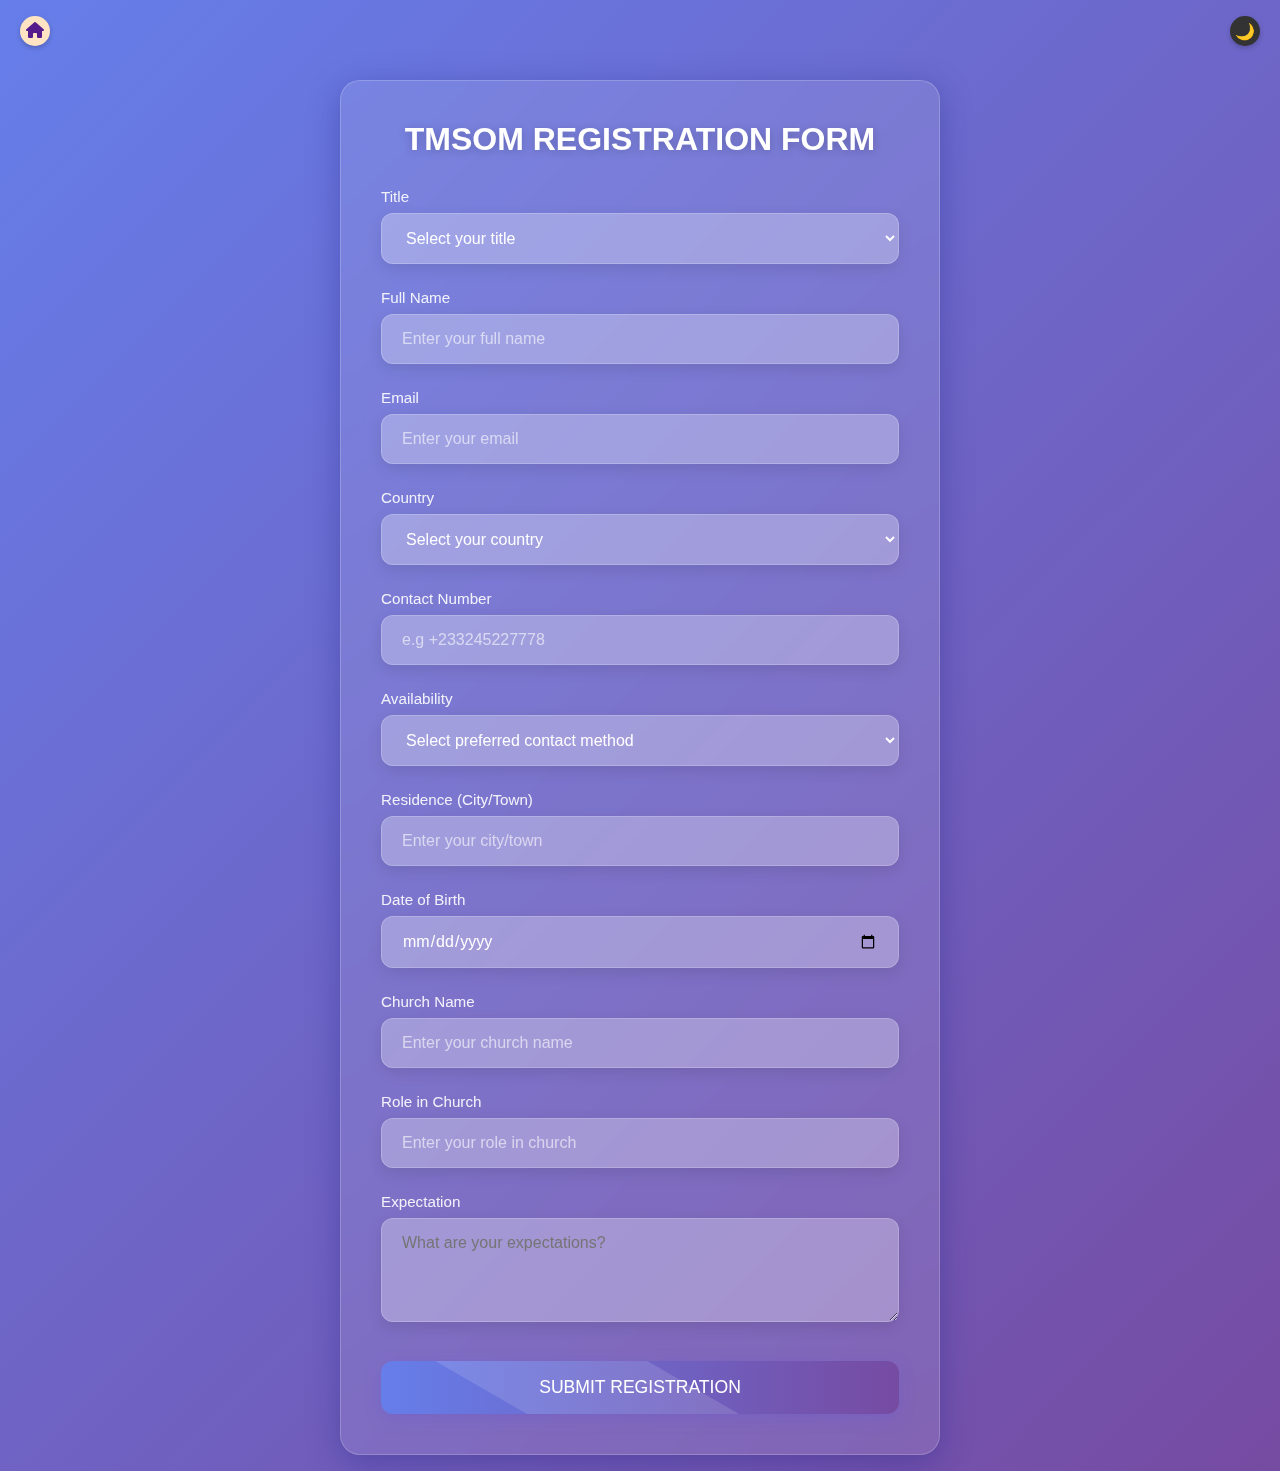
<file: index.html>
<!DOCTYPE html>
<html lang="en">
<head>
    <meta charset="UTF-8">
    <meta name="viewport" content="width=device-width, initial-scale=1.0">
    <title>TMSOM Registration Form</title>
    <link href="https://fonts.googleapis.com/css2?family=Poppins:wght@300;400;500;600&display=swap" rel="stylesheet">
    <link rel="stylesheet" href="https://cdnjs.cloudflare.com/ajax/libs/font-awesome/6.0.0-beta3/css/all.min.css">
    <link rel="stylesheet" href="mestyles.css">
</head>
<body>
    <div class="btn"><a href=""><i class="fa-solid fa-house"></i></a></div>
    <div class="mode-toggle" onclick="toggleMode()">🌙</div>
    
    <main class="main-content">
    <div class="form-container">
        <h1>TMSOM REGISTRATION FORM</h1>      
        <form id="ministryForm" action="https://docs.google.com/forms/d/e/1FAIpQLSdWbMf7CXxVqN8H7S0DjObuf_98Tsg8rQGNKeIpiopVaogwIg/formResponse" method="POST" target="_blank">
            <div class="form-group">
                <label for="title">Title</label>
                <select id="title" name="entry.903442414" required>
                    <option value="" disabled selected>Select your title</option>
                    <option value="Rev.">Rev.</option>
                    <option value="Dr.">Dr.</option>
                    <option value="Prophet">Prophet</option>
                    <option value="Pastor">Pastor</option>
                    <option value="Evangelist">Evangelist</option>
                    <option value="Apostle">Apostle</option>
                    <option value="Mr.">Mr.</option>
                    <option value="Mrs.">Mrs.</option>
                    <option value="Miss">Miss</option>
                    <option value="Sir">Sir</option>
                    <option value="Deacon">Deacon</option>
                    <option value="Deaconess">Deaconess</option>
                    <option value="Minister">Minister</option>
                </select>
            </div>

            <div class="form-group">
                <label for="fullName">Full Name</label>
                <input type="text" id="fullName" name="entry.884763980" placeholder="Enter your full name" required>
            </div>

            <div class="form-group">
                <label for="email">Email</label>
                <input type="email" id="email" name="entry.559685997" placeholder="Enter your email" required>
            </div>

            <div class="form-group">
                <label for="country">Country</label>
                <select id="country" name="entry.1892052323" required>
                    <option value="" disabled selected>Select your country</option>
                    <option value="Afghanistan">Afghanistan</option>
                    <option value="Albania">Albania</option>
                    <option value="Algeria">Algeria</option>
                    <option value="Andorra">Andorra</option>
                    <option value="Angola">Angola</option>
                    <option value="Antigua and Barbuda">Antigua and Barbuda</option>
                    <option value="Argentina">Argentina</option>
                    <option value="Armenia">Armenia</option>
                    <option value="Australia">Australia</option>
                    <option value="Austria">Austria</option>
                    <option value="Azerbaijan">Azerbaijan</option>
                    <option value="Bahamas">Bahamas</option>
                    <option value="Bahrain">Bahrain</option>
                    <option value="Bangladesh">Bangladesh</option>
                    <option value="Barbados">Barbados</option>
                    <option value="Belarus">Belarus</option>
                    <option value="Belgium">Belgium</option>
                    <option value="Belize">Belize</option>
                    <option value="Benin">Benin</option>
                    <option value="Bhutan">Bhutan</option>
                    <option value="Bolivia">Bolivia</option>
                    <option value="Bosnia and Herzegovina">Bosnia and Herzegovina</option>
                    <option value="Botswana">Botswana</option>
                    <option value="Brazil">Brazil</option>
                    <option value="Brunei">Brunei</option>
                    <option value="Bulgaria">Bulgaria</option>
                    <option value="Burkina Faso">Burkina Faso</option>
                    <option value="Burundi">Burundi</option>
                    <option value="Côte d'Ivoire">Côte d'Ivoire</option>
                    <option value="Cabo Verde">Cabo Verde</option>
                    <option value="Cambodia">Cambodia</option>
                    <option value="Cameroon">Cameroon</option>
                    <option value="Canada">Canada</option>
                    <option value="Central African Republic">Central African Republic</option>
                    <option value="Chad">Chad</option>
                    <option value="Chile">Chile</option>
                    <option value="China">China</option>
                    <option value="Colombia">Colombia</option>
                    <option value="Comoros">Comoros</option>
                    <option value="Congo (Congo-Brazzaville)">Congo (Congo-Brazzaville)</option>
                    <option value="Costa Rica">Costa Rica</option>
                    <option value="Croatia">Croatia</option>
                    <option value="Cuba">Cuba</option>
                    <option value="Cyprus">Cyprus</option>
                    <option value="Czechia (Czech Republic)">Czechia (Czech Republic)</option>
                    <option value="Democratic Republic of the Congo">Democratic Republic of the Congo</option>
                    <option value="Denmark">Denmark</option>
                    <option value="Djibouti">Djibouti</option>
                    <option value="Dominica">Dominica</option>
                    <option value="Dominican Republic">Dominican Republic</option>
                    <option value="Ecuador">Ecuador</option>
                    <option value="Egypt">Egypt</option>
                    <option value="El Salvador">El Salvador</option>
                    <option value="Equatorial Guinea">Equatorial Guinea</option>
                    <option value="Eritrea">Eritrea</option>
                    <option value="Estonia">Estonia</option>
                    <option value="Eswatini">Eswatini</option>
                    <option value="Ethiopia">Ethiopia</option>
                    <option value="Fiji">Fiji</option>
                    <option value="Finland">Finland</option>
                    <option value="France">France</option>
                    <option value="Gabon">Gabon</option>
                    <option value="Gambia">Gambia</option>
                    <option value="Georgia">Georgia</option>
                    <option value="Germany">Germany</option>
                    <option value="Ghana">Ghana</option>
                    <option value="Greece">Greece</option>
                    <option value="Grenada">Grenada</option>
                    <option value="Guatemala">Guatemala</option>
                    <option value="Guinea">Guinea</option>
                    <option value="Guinea-Bissau">Guinea-Bissau</option>
                    <option value="Guyana">Guyana</option>
                    <option value="Haiti">Haiti</option>
                    <option value="Holy See">Holy See</option>
                    <option value="Honduras">Honduras</option>
                    <option value="Hungary">Hungary</option>
                    <option value="Iceland">Iceland</option>
                    <option value="India">India</option>
                    <option value="Indonesia">Indonesia</option>
                    <option value="Iran">Iran</option>
                    <option value="Iraq">Iraq</option>
                    <option value="Ireland">Ireland</option>
                    <option value="Israel">Israel</option>
                    <option value="Italy">Italy</option>
                    <option value="Jamaica">Jamaica</option>
                    <option value="Japan">Japan</option>
                    <option value="Jordan">Jordan</option>
                    <option value="Kazakhstan">Kazakhstan</option>
                    <option value="Kenya">Kenya</option>
                    <option value="Kiribati">Kiribati</option>
                    <option value="Kuwait">Kuwait</option>
                    <option value="Kyrgyzstan">Kyrgyzstan</option>
                    <option value="Laos">Laos</option>
                    <option value="Latvia">Latvia</option>
                    <option value="Lebanon">Lebanon</option>
                    <option value="Lesotho">Lesotho</option>
                    <option value="Liberia">Liberia</option>
                    <option value="Libya">Libya</option>
                    <option value="Liechtenstein">Liechtenstein</option>
                    <option value="Lithuania">Lithuania</option>
                    <option value="Luxembourg">Luxembourg</option>
                    <option value="Madagascar">Madagascar</option>
                    <option value="Malawi">Malawi</option>
                    <option value="Malaysia">Malaysia</option>
                    <option value="Maldives">Maldives</option>
                    <option value="Mali">Mali</option>
                    <option value="Malta">Malta</option>
                    <option value="Marshall Islands">Marshall Islands</option>
                    <option value="Mauritania">Mauritania</option>
                    <option value="Mauritius">Mauritius</option>
                    <option value="Mexico">Mexico</option>
                    <option value="Micronesia">Micronesia</option>
                    <option value="Moldova">Moldova</option>
                    <option value="Monaco">Monaco</option>
                    <option value="Mongolia">Mongolia</option>
                    <option value="Montenegro">Montenegro</option>
                    <option value="Morocco">Morocco</option>
                    <option value="Mozambique">Mozambique</option>
                    <option value="Myanmar">Myanmar</option>
                    <option value="Namibia">Namibia</option>
                    <option value="Nauru">Nauru</option>
                    <option value="Nepal">Nepal</option>
                    <option value="Netherlands">Netherlands</option>
                    <option value="New Zealand">New Zealand</option>
                    <option value="Nicaragua">Nicaragua</option>
                    <option value="Niger">Niger</option>
                    <option value="Nigeria">Nigeria</option>
                    <option value="North Korea">North Korea</option>
                    <option value="North Macedonia">North Macedonia</option>
                    <option value="Norway">Norway</option>
                    <option value="Oman">Oman</option>
                    <option value="Pakistan">Pakistan</option>
                    <option value="Palau">Palau</option>
                    <option value="Panama">Panama</option>
                    <option value="Papua New Guinea">Papua New Guinea</option>
                    <option value="Paraguay">Paraguay</option>
                    <option value="Peru">Peru</option>
                    <option value="Philippines">Philippines</option>
                    <option value="Poland">Poland</option>
                    <option value="Portugal">Portugal</option>
                    <option value="Qatar">Qatar</option>
                    <option value="Romania">Romania</option>
                    <option value="Russia">Russia</option>
                    <option value="Rwanda">Rwanda</option>
                    <option value="Saint Kitts and Nevis">Saint Kitts and Nevis</option>
                    <option value="Saint Lucia">Saint Lucia</option>
                    <option value="Saint Vincent and the Grenadines">Saint Vincent and the Grenadines</option>
                    <option value="Samoa">Samoa</option>
                    <option value="San Marino">San Marino</option>
                    <option value="Sao Tome and Principe">Sao Tome and Principe</option>
                    <option value="Saudi Arabia">Saudi Arabia</option>
                    <option value="Senegal">Senegal</option>
                    <option value="Serbia">Serbia</option>
                    <option value="Seychelles">Seychelles</option>
                    <option value="Sierra Leone">Sierra Leone</option>
                    <option value="Singapore">Singapore</option>
                    <option value="Slovakia">Slovakia</option>
                    <option value="Slovenia">Slovenia</option>
                    <option value="Solomon Islands">Solomon Islands</option>
                    <option value="Somalia">Somalia</option>
                    <option value="South Africa">South Africa</option>
                    <option value="South Korea">South Korea</option>
                    <option value="South Sudan">South Sudan</option>
                    <option value="Spain">Spain</option>
                    <option value="Sri Lanka">Sri Lanka</option>
                    <option value="Sudan">Sudan</option>
                    <option value="Suriname">Suriname</option>
                    <option value="Sweden">Sweden</option>
                    <option value="Switzerland">Switzerland</option>
                    <option value="Syria">Syria</option>
                    <option value="Tajikistan">Tajikistan</option>
                    <option value="Tanzania">Tanzania</option>
                    <option value="Thailand">Thailand</option>
                    <option value="Timor-Leste">Timor-Leste</option>
                    <option value="Togo">Togo</option>
                    <option value="Tonga">Tonga</option>
                    <option value="Trinidad and Tobago">Trinidad and Tobago</option>
                    <option value="Tunisia">Tunisia</option>
                    <option value="Turkey">Turkey</option>
                    <option value="Turkmenistan">Turkmenistan</option>
                    <option value="Tuvalu">Tuvalu</option>
                    <option value="Uganda">Uganda</option>
                    <option value="Ukraine">Ukraine</option>
                    <option value="United Arab Emirates">United Arab Emirates</option>
                    <option value="United Kingdom">United Kingdom</option>
                    <option value="United States of America">United States of America</option>
                    <option value="Uruguay">Uruguay</option>
                    <option value="Uzbekistan">Uzbekistan</option>
                    <option value="Vanuatu">Vanuatu</option>
                    <option value="Venezuela">Venezuela</option>
                    <option value="Vietnam">Vietnam</option>
                    <option value="Yemen">Yemen</option>
                    <option value="Zambia">Zambia</option>
                    <option value="Zimbabwe">Zimbabwe</option>
                </select>
            </div>

            <div class="form-group">
                <label for="contact">Contact Number</label>
                <input type="tel" id="contact" name="entry.1453450562" placeholder="e.g +233245227778" required>
            </div>

            <div class="form-group">
                <label for="availability">Availability</label>
                <select id="availability" name="entry.1573707366" required>
                    <option value="" disabled selected>Select preferred contact method</option>
                    <option value="WhatsApp Only">WhatsApp Only</option>
                    <option value="Direct Call Only">Direct Call Only</option>
                    <option value="SMS Only">SMS Only</option>
                    <option value="All the above">All the above</option>
                </select>
            </div>

            <div class="form-group">
                <label for="residence">Residence (City/Town)</label>
                <input type="text" id="residence" name="entry.1278959864" placeholder="Enter your city/town" required>
            </div>

            <div class="form-group">
                <label for="dob">Date of Birth</label>
                <input type="date" id="dob" name="entry.328251027" required>
            </div>

            <div class="form-group">
                <label for="church">Church Name</label>
                <input type="text" id="church" name="entry.747429264" placeholder="Enter your church name" required>
            </div>

            <div class="form-group">
                <label for="role">Role in Church</label>
                <input type="text" id="role" name="entry.1657953049" placeholder="Enter your role in church" required>
            </div>

            <div class="form-group">
                <label for="expectation">Expectation</label>
                <textarea id="expectation" name="entry.824953458" rows="4" placeholder="What are your expectations?" required></textarea>
            </div>

            <button type="submit" class="submit-btn" id="submitBtn">Submit Registration</button>
        </form>

        <div id="successMessage" class="success-message">
            <i class="fas fa-check-circle" style="font-size: 48px; margin-bottom: 15px;"></i>
            <h2>Registration Successful!</h2>
            <p>Thank you for your submission. Click 👇 to continue.</p>
            <button class="continue-btn" onclick="window.open('https://chat.whatsapp.com/GNT52usMRqo3ONPSTUdQiH', '_blank')">Continue to Next Page</button>
        </div>

        <div id="errorMessage" class="error-message">
            <i class="fas fa-exclamation-circle" style="font-size: 48px; margin-bottom: 15px;"></i>
            <h2>Submission Failed</h2>
            <p id="errorText"></p>
        </div>
    </div>
    </main>
    <script src="mescript.js"></script>
</body>
</html>
</file>
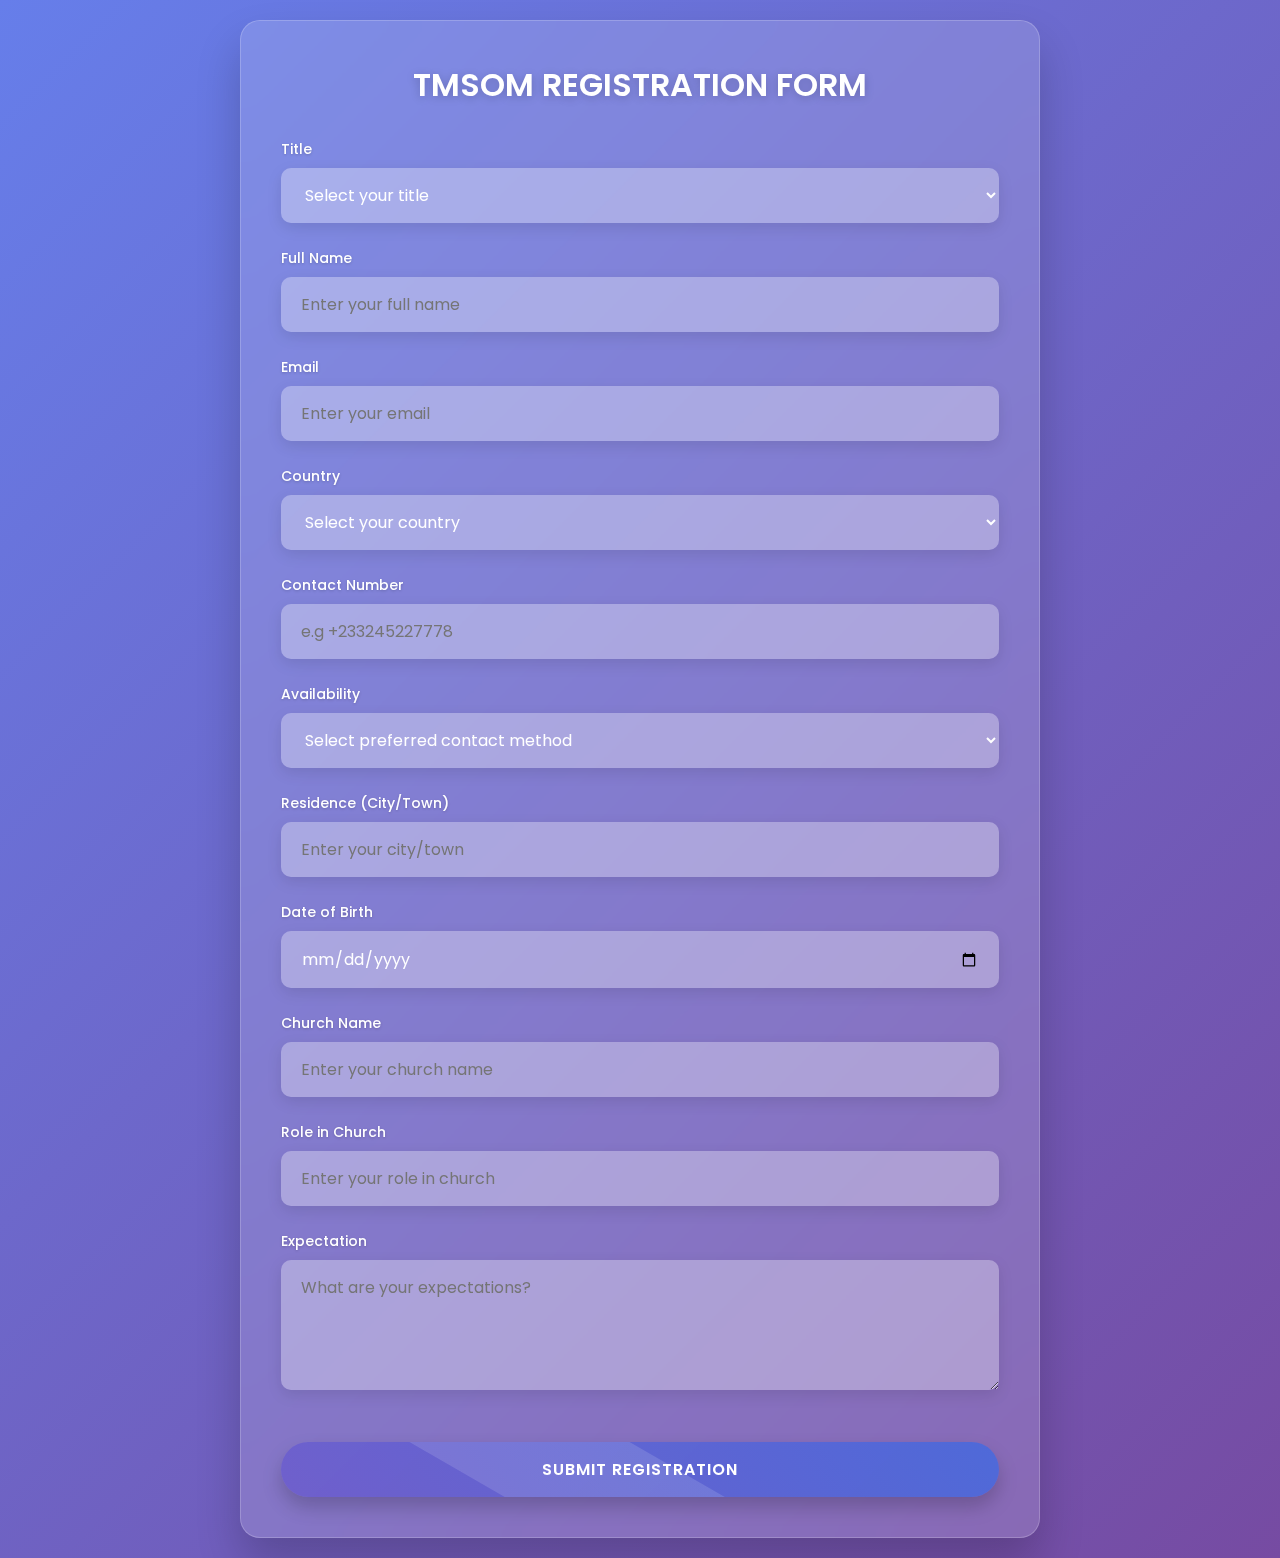
<file: about.html>
<!DOCTYPE html>
<html lang="en">
<head>
    <meta charset="UTF-8">
    <meta name="viewport" content="width=device-width, initial-scale=1.0">
    <title>TMSOM Registration Form</title>
    <link href="https://fonts.googleapis.com/css2?family=Poppins:wght@300;400;500;600&display=swap" rel="stylesheet">
    <link rel="stylesheet" href="https://cdnjs.cloudflare.com/ajax/libs/font-awesome/6.0.0-beta3/css/all.min.css">
    <style>
        :root {
            --primary-color: rgba(106, 90, 205, 0.8);
            --secondary-color: rgba(65, 105, 225, 0.8);
            --glass-blur: 12px;
            --transition-speed: 0.4s;
        }

        * {
            margin: 0;
            padding: 0;
            box-sizing: border-box;
            font-family: 'Poppins', sans-serif;
        }

        body {
            background: linear-gradient(135deg, #667eea 0%, #764ba2 100%);
            min-height: 100vh;
            display: flex;
            justify-content: center;
            align-items: center;
            padding: 20px;
            overflow-x: hidden;
        }

        .form-container {
            position: relative;
            width: 100%;
            max-width: 800px;
            padding: 40px;
            background: rgba(255, 255, 255, 0.15);
            backdrop-filter: blur(var(--glass-blur));
            -webkit-backdrop-filter: blur(var(--glass-blur));
            border-radius: 20px;
            box-shadow: 0 25px 45px rgba(0, 0, 0, 0.2);
            border: 1px solid rgba(255, 255, 255, 0.2);
            overflow: hidden;
            z-index: 1;
            transition: all var(--transition-speed) ease;
            animation: fadeIn 0.8s ease-out, float 6s ease-in-out infinite alternate;
        }

        @keyframes fadeIn {
            from { opacity: 0; transform: translateY(20px); }
            to { opacity: 1; transform: translateY(0); }
        }

        @keyframes float {
            0% { transform: translateY(0px); }
            50% { transform: translateY(-15px); }
            100% { transform: translateY(0px); }
        }

        h1 {
            color: white;
            text-align: center;
            margin-bottom: 30px;
            font-weight: 600;
            text-shadow: 0 2px 10px rgba(0, 0, 0, 0.2);
        }

        .form-group {
            margin-bottom: 25px;
            position: relative;
            transition: all var(--transition-speed) ease;
        }

        .form-group:hover {
            transform: translateX(5px);
        }

        label {
            display: block;
            margin-bottom: 8px;
            color: white;
            font-weight: 500;
            font-size: 14px;
            text-shadow: 0 1px 3px rgba(0, 0, 0, 0.2);
        }

        input, select, textarea {
            width: 100%;
            padding: 15px 20px;
            border: none;
            background: rgba(255, 255, 255, 0.2);
            border-radius: 10px;
            color: white;
            font-size: 16px;
            transition: all var(--transition-speed) ease;
            backdrop-filter: blur(5px);
            -webkit-backdrop-filter: blur(5px);
            box-shadow: 0 5px 15px rgba(0, 0, 0, 0.1);
        }

        input:focus, select:focus, textarea:focus {
            outline: none;
            background: rgba(255, 255, 255, 0.3);
            box-shadow: 0 8px 25px rgba(0, 0, 0, 0.2);
            transform: translateY(-2px);
        }

        .submit-btn {
            background: linear-gradient(45deg, var(--primary-color), var(--secondary-color));
            color: white;
            border: none;
            padding: 15px 30px;
            font-size: 16px;
            font-weight: 600;
            border-radius: 50px;
            cursor: pointer;
            width: 100%;
            transition: all var(--transition-speed) ease;
            box-shadow: 0 10px 20px rgba(0, 0, 0, 0.2);
            text-transform: uppercase;
            letter-spacing: 1px;
            margin-top: 20px;
        }

        .submit-btn:hover {
            transform: translateY(-3px);
            box-shadow: 0 15px 30px rgba(0, 0, 0, 0.3);
            background: linear-gradient(45deg, var(--secondary-color), var(--primary-color));
        }

        button {
            width: 100%;
            padding: 16px;
            background: linear-gradient(45deg, var(--primary-color), var(--secondary-color));
            border: none;
            border-radius: 12px;
            color: white;
            font-size: 1.1rem;
            font-weight: 500;
            cursor: pointer;
            transition: all 0.4s ease;
            margin-top: 10px;
            box-shadow: 0 4px 15px rgba(106, 90, 205, 0.4);
            overflow: hidden;
            position: relative;
        }

        button:hover {
            transform: translateY(-3px);
                        box-shadow: 0 15px 30px rgba(0, 0, 0, 0.3);
            background: linear-gradient(45deg, var(--secondary-color), var(--primary-color));
        }

        button:active {
            transform: translateY(1px);
        }

        button:disabled {
            opacity: 0.7;
            cursor: not-allowed;
            transform: none !important;
        }

        button::after {
            content: '';
            position: absolute;
            top: -50%;
            left: -60%;
            width: 200%;
            height: 200%;
            background: linear-gradient(
                to right,
                rgba(255, 255, 255, 0.13) 0%,
                rgba(255, 255, 255, 0.13) 77%,
                rgba(255, 255, 255, 0.5) 92%,
                rgba(255, 255, 255, 0.0) 100%
            );
            transform: rotate(30deg);
            transition: all 0.7s ease;
        }

        button:hover::after {
            left: 100%;
        }
        .success-message {
            display: none;
            text-align: center;
            color: white;
            padding: 20px;
            background: rgba(76, 175, 80, 0.7);
            border-radius: 10px;
            margin-top: 20px;
            animation: fadeIn 0.5s ease-out;
        }

        .error-message {
            display: none;
            text-align: center;
            color: white;
            padding: 20px;
            background: rgba(244, 67, 54, 0.7);
            border-radius: 10px;
            margin-top: 20px;
            animation: fadeIn 0.5s ease-out;
        }

        .spinner {
            display: inline-block;
            width: 20px;
            height: 20px;
            border: 3px solid rgba(255,255,255,.3);
            border-radius: 50%;
            border-top-color: white;
            animation: spin 1s ease-in-out infinite;
        }

        @keyframes spin {
            to { transform: rotate(360deg); }
        }

        @media (max-width: 768px) {
            .form-container {
                padding: 30px 20px;
            }
            
            input, select, textarea {
                padding: 12px 15px;
            }
        }
    </style>
</head>
<body>
    <div class="form-container">
        <h1>TMSOM REGISTRATION FORM</h1>
        
        <form id="ministryForm" action="https://docs.google.com/forms/d/e/1FAIpQLSdWbMf7CXxVqN8H7S0DjObuf_98Tsg8rQGNKeIpiopVaogwIg/formResponse" method="POST" target="_blank">
            <div class="form-group">
                <label for="title">Title</label>
                <select id="title" name="entry.903442414" required>
                    <option value="" disabled selected>Select your title</option>
                    <option value="Rev.">Rev.</option>
                    <option value="Dr.">Dr.</option>
                    <option value="Prophet">Prophet</option>
                    <option value="Pastor">Pastor</option>
                    <option value="Evangelist">Evangelist</option>
                    <option value="Apostle">Apostle</option>
                    <option value="Mr.">Mr.</option>
                    <option value="Mrs.">Mrs.</option>
                    <option value="Miss">Miss</option>
                    <option value="Sir">Sir</option>
                    <option value="Deacon">Deacon</option>
                    <option value="Deaconess">Deaconess</option>
                    <option value="Minister">Minister</option>
                </select>
            </div>

            <div class="form-group">
                <label for="fullName">Full Name</label>
                <input type="text" id="fullName" name="entry.884763980" placeholder="Enter your full name" required>
            </div>

            <div class="form-group">
                <label for="email">Email</label>
                <input type="email" id="email" name="entry.559685997" placeholder="Enter your email" required>
            </div>

            <div class="form-group">
                <label for="country">Country</label>
                <select id="country" name="entry.1892052323" required>
                    <option value="" disabled selected>Select your country</option>
                    <option value="Afghanistan">Afghanistan</option>
                    <option value="Albania">Albania</option>
                    <option value="Algeria">Algeria</option>
                    <option value="Andorra">Andorra</option>
                    <option value="Angola">Angola</option>
                    <option value="Antigua and Barbuda">Antigua and Barbuda</option>
                    <option value="Argentina">Argentina</option>
                    <option value="Armenia">Armenia</option>
                    <option value="Australia">Australia</option>
                    <option value="Austria">Austria</option>
                    <option value="Azerbaijan">Azerbaijan</option>
                    <option value="Bahamas">Bahamas</option>
                    <option value="Bahrain">Bahrain</option>
                    <option value="Bangladesh">Bangladesh</option>
                    <option value="Barbados">Barbados</option>
                    <option value="Belarus">Belarus</option>
                    <option value="Belgium">Belgium</option>
                    <option value="Belize">Belize</option>
                    <option value="Benin">Benin</option>
                    <option value="Bhutan">Bhutan</option>
                    <option value="Bolivia">Bolivia</option>
                    <option value="Bosnia and Herzegovina">Bosnia and Herzegovina</option>
                    <option value="Botswana">Botswana</option>
                    <option value="Brazil">Brazil</option>
                    <option value="Brunei">Brunei</option>
                    <option value="Bulgaria">Bulgaria</option>
                    <option value="Burkina Faso">Burkina Faso</option>
                    <option value="Burundi">Burundi</option>
                    <option value="Côte d'Ivoire">Côte d'Ivoire</option>
                    <option value="Cabo Verde">Cabo Verde</option>
                    <option value="Cambodia">Cambodia</option>
                    <option value="Cameroon">Cameroon</option>
                    <option value="Canada">Canada</option>
                    <option value="Central African Republic">Central African Republic</option>
                    <option value="Chad">Chad</option>
                    <option value="Chile">Chile</option>
                    <option value="China">China</option>
                    <option value="Colombia">Colombia</option>
                    <option value="Comoros">Comoros</option>
                    <option value="Congo (Congo-Brazzaville)">Congo (Congo-Brazzaville)</option>
                    <option value="Costa Rica">Costa Rica</option>
                    <option value="Croatia">Croatia</option>
                    <option value="Cuba">Cuba</option>
                    <option value="Cyprus">Cyprus</option>
                    <option value="Czechia (Czech Republic)">Czechia (Czech Republic)</option>
                    <option value="Democratic Republic of the Congo">Democratic Republic of the Congo</option>
                    <option value="Denmark">Denmark</option>
                    <option value="Djibouti">Djibouti</option>
                    <option value="Dominica">Dominica</option>
                    <option value="Dominican Republic">Dominican Republic</option>
                    <option value="Ecuador">Ecuador</option>
                    <option value="Egypt">Egypt</option>
                    <option value="El Salvador">El Salvador</option>
                    <option value="Equatorial Guinea">Equatorial Guinea</option>
                    <option value="Eritrea">Eritrea</option>
                    <option value="Estonia">Estonia</option>
                    <option value="Eswatini">Eswatini</option>
                    <option value="Ethiopia">Ethiopia</option>
                    <option value="Fiji">Fiji</option>
                    <option value="Finland">Finland</option>
                    <option value="France">France</option>
                    <option value="Gabon">Gabon</option>
                    <option value="Gambia">Gambia</option>
                    <option value="Georgia">Georgia</option>
                    <option value="Germany">Germany</option>
                    <option value="Ghana">Ghana</option>
                    <option value="Greece">Greece</option>
                    <option value="Grenada">Grenada</option>
                    <option value="Guatemala">Guatemala</option>
                    <option value="Guinea">Guinea</option>
                    <option value="Guinea-Bissau">Guinea-Bissau</option>
                    <option value="Guyana">Guyana</option>
                    <option value="Haiti">Haiti</option>
                    <option value="Holy See">Holy See</option>
                    <option value="Honduras">Honduras</option>
                    <option value="Hungary">Hungary</option>
                    <option value="Iceland">Iceland</option>
                    <option value="India">India</option>
                    <option value="Indonesia">Indonesia</option>
                    <option value="Iran">Iran</option>
                    <option value="Iraq">Iraq</option>
                    <option value="Ireland">Ireland</option>
                    <option value="Israel">Israel</option>
                    <option value="Italy">Italy</option>
                    <option value="Jamaica">Jamaica</option>
                    <option value="Japan">Japan</option>
                    <option value="Jordan">Jordan</option>
                    <option value="Kazakhstan">Kazakhstan</option>
                    <option value="Kenya">Kenya</option>
                    <option value="Kiribati">Kiribati</option>
                    <option value="Kuwait">Kuwait</option>
                    <option value="Kyrgyzstan">Kyrgyzstan</option>
                    <option value="Laos">Laos</option>
                    <option value="Latvia">Latvia</option>
                    <option value="Lebanon">Lebanon</option>
                    <option value="Lesotho">Lesotho</option>
                    <option value="Liberia">Liberia</option>
                    <option value="Libya">Libya</option>
                    <option value="Liechtenstein">Liechtenstein</option>
                    <option value="Lithuania">Lithuania</option>
                    <option value="Luxembourg">Luxembourg</option>
                    <option value="Madagascar">Madagascar</option>
                    <option value="Malawi">Malawi</option>
                    <option value="Malaysia">Malaysia</option>
                    <option value="Maldives">Maldives</option>
                    <option value="Mali">Mali</option>
                    <option value="Malta">Malta</option>
                    <option value="Marshall Islands">Marshall Islands</option>
                    <option value="Mauritania">Mauritania</option>
                    <option value="Mauritius">Mauritius</option>
                    <option value="Mexico">Mexico</option>
                    <option value="Micronesia">Micronesia</option>
                    <option value="Moldova">Moldova</option>
                    <option value="Monaco">Monaco</option>
                    <option value="Mongolia">Mongolia</option>
                    <option value="Montenegro">Montenegro</option>
                    <option value="Morocco">Morocco</option>
                    <option value="Mozambique">Mozambique</option>
                    <option value="Myanmar">Myanmar</option>
                    <option value="Namibia">Namibia</option>
                    <option value="Nauru">Nauru</option>
                    <option value="Nepal">Nepal</option>
                    <option value="Netherlands">Netherlands</option>
                    <option value="New Zealand">New Zealand</option>
                    <option value="Nicaragua">Nicaragua</option>
                    <option value="Niger">Niger</option>
                    <option value="Nigeria">Nigeria</option>
                    <option value="North Korea">North Korea</option>
                    <option value="North Macedonia">North Macedonia</option>
                    <option value="Norway">Norway</option>
                    <option value="Oman">Oman</option>
                    <option value="Pakistan">Pakistan</option>
                    <option value="Palau">Palau</option>
                    <option value="Panama">Panama</option>
                    <option value="Papua New Guinea">Papua New Guinea</option>
                    <option value="Paraguay">Paraguay</option>
                    <option value="Peru">Peru</option>
                    <option value="Philippines">Philippines</option>
                    <option value="Poland">Poland</option>
                    <option value="Portugal">Portugal</option>
                    <option value="Qatar">Qatar</option>
                    <option value="Romania">Romania</option>
                    <option value="Russia">Russia</option>
                    <option value="Rwanda">Rwanda</option>
                    <option value="Saint Kitts and Nevis">Saint Kitts and Nevis</option>
                    <option value="Saint Lucia">Saint Lucia</option>
                    <option value="Saint Vincent and the Grenadines">Saint Vincent and the Grenadines</option>
                    <option value="Samoa">Samoa</option>
                    <option value="San Marino">San Marino</option>
                    <option value="Sao Tome and Principe">Sao Tome and Principe</option>
                    <option value="Saudi Arabia">Saudi Arabia</option>
                    <option value="Senegal">Senegal</option>
                    <option value="Serbia">Serbia</option>
                    <option value="Seychelles">Seychelles</option>
                    <option value="Sierra Leone">Sierra Leone</option>
                    <option value="Singapore">Singapore</option>
                    <option value="Slovakia">Slovakia</option>
                    <option value="Slovenia">Slovenia</option>
                    <option value="Solomon Islands">Solomon Islands</option>
                    <option value="Somalia">Somalia</option>
                    <option value="South Africa">South Africa</option>
                    <option value="South Korea">South Korea</option>
                    <option value="South Sudan">South Sudan</option>
                    <option value="Spain">Spain</option>
                    <option value="Sri Lanka">Sri Lanka</option>
                    <option value="Sudan">Sudan</option>
                    <option value="Suriname">Suriname</option>
                    <option value="Sweden">Sweden</option>
                    <option value="Switzerland">Switzerland</option>
                    <option value="Syria">Syria</option>
                    <option value="Tajikistan">Tajikistan</option>
                    <option value="Tanzania">Tanzania</option>
                    <option value="Thailand">Thailand</option>
                    <option value="Timor-Leste">Timor-Leste</option>
                    <option value="Togo">Togo</option>
                    <option value="Tonga">Tonga</option>
                    <option value="Trinidad and Tobago">Trinidad and Tobago</option>
                    <option value="Tunisia">Tunisia</option>
                    <option value="Turkey">Turkey</option>
                    <option value="Turkmenistan">Turkmenistan</option>
                    <option value="Tuvalu">Tuvalu</option>
                    <option value="Uganda">Uganda</option>
                    <option value="Ukraine">Ukraine</option>
                    <option value="United Arab Emirates">United Arab Emirates</option>
                    <option value="United Kingdom">United Kingdom</option>
                    <option value="United States of America">United States of America</option>
                    <option value="Uruguay">Uruguay</option>
                    <option value="Uzbekistan">Uzbekistan</option>
                    <option value="Vanuatu">Vanuatu</option>
                    <option value="Venezuela">Venezuela</option>
                    <option value="Vietnam">Vietnam</option>
                    <option value="Yemen">Yemen</option>
                    <option value="Zambia">Zambia</option>
                    <option value="Zimbabwe">Zimbabwe</option>
                </select>
            </div>

            <div class="form-group">
                <label for="contact">Contact Number</label>
                <input type="tel" id="contact" name="entry.1453450562" placeholder="e.g +233245227778" required>
            </div>

            <div class="form-group">
                <label for="availability">Availability</label>
                <select id="availability" name="entry.1573707366" required>
                    <option value="" disabled selected>Select preferred contact method</option>
                    <option value="WhatsApp Only">WhatsApp Only</option>
                    <option value="Direct Call Only">Direct Call Only</option>
                    <option value="SMS Only">SMS Only</option>
                    <option value="All the above">All the above</option>
                </select>
            </div>

            <div class="form-group">
                <label for="residence">Residence (City/Town)</label>
                <input type="text" id="residence" name="entry.1278959864" placeholder="Enter your city/town" required>
            </div>

            <div class="form-group">
                <label for="dob">Date of Birth</label>
                <input type="date" id="dob" name="entry.328251027" required>
            </div>

            <div class="form-group">
                <label for="church">Church Name</label>
                <input type="text" id="church" name="entry.747429264" placeholder="Enter your church name" required>
            </div>

            <div class="form-group">
                <label for="role">Role in Church</label>
                <input type="text" id="role" name="entry.1657953049" placeholder="Enter your role in church" required>
            </div>

            <div class="form-group">
                <label for="expectation">Expectation</label>
                <textarea id="expectation" name="entry.824953458" rows="4" placeholder="What are your expectations?" required></textarea>
            </div>

            <button type="submit" class="submit-btn" id="submitBtn">Submit Registration</button>
        </form>

        <div id="successMessage" class="success-message">
            <i class="fas fa-check-circle" style="font-size: 48px; margin-bottom: 15px;"></i>
            <h2>Registration Successful!</h2>
            <p>Thank you for your submission. Click 👇 to continue.</p>
            <button class="continue-btn" onclick="window.open('https://chat.whatsapp.com/GNT52usMRqo3ONPSTUdQiH', '_blank')">Continue to Next Page</button>
        </div>

        <div id="errorMessage" class="error-message">
            <i class="fas fa-exclamation-circle" style="font-size: 48px; margin-bottom: 15px;"></i>
            <h2>Submission Failed</h2>
            <p id="errorText"></p>
        </div>
    </div>

    <script>
        // Form submission handler
        document.getElementById('ministryForm').addEventListener('submit', function(e) {
            e.preventDefault();
            
            const form = e.target;
            const submitBtn = document.getElementById('submitBtn');
            
            // Show loading state
            submitBtn.disabled = true;
            submitBtn.innerHTML = '<span class="spinner"></span> Processing...';
            
            // Hide any previous messages
            document.getElementById('successMessage').style.display = 'none';
            document.getElementById('errorMessage').style.display = 'none';
            
            // Create a hidden iframe for submission
            const iframe = document.createElement('iframe');
            iframe.name = 'formTarget';
            iframe.style.display = 'none';
            document.body.appendChild(iframe);
            
            // Set form target to the iframe
            form.target = 'formTarget';
            
            // Handle the load event of the iframe
            iframe.onload = function() {
                submitBtn.disabled = false;
                submitBtn.textContent = 'Submit Registration';
                
                // Show success message
                document.getElementById('ministryForm').style.display = 'none';
                document.getElementById('successMessage').style.display = 'block';
                
                // Remove the iframe after submission
                setTimeout(() => {
                    document.body.removeChild(iframe);
                }, 3000);
            };
            
            // Submit the form
            form.submit();
        });

        // Populate date of birth field with a reasonable range
        document.addEventListener('DOMContentLoaded', function() {
            const dobInput = document.getElementById('dob');
            const today = new Date();
            const minDate = new Date();
            minDate.setFullYear(today.getFullYear() - 100); // 100 years ago
            const maxDate = new Date();
            maxDate.setFullYear(today.getFullYear() - 10); // At least 10 years old
            
            dobInput.min = minDate.toISOString().split('T')[0];
            dobInput.max = maxDate.toISOString().split('T')[0];
        });
    </script>
</body>
</html>
</file>
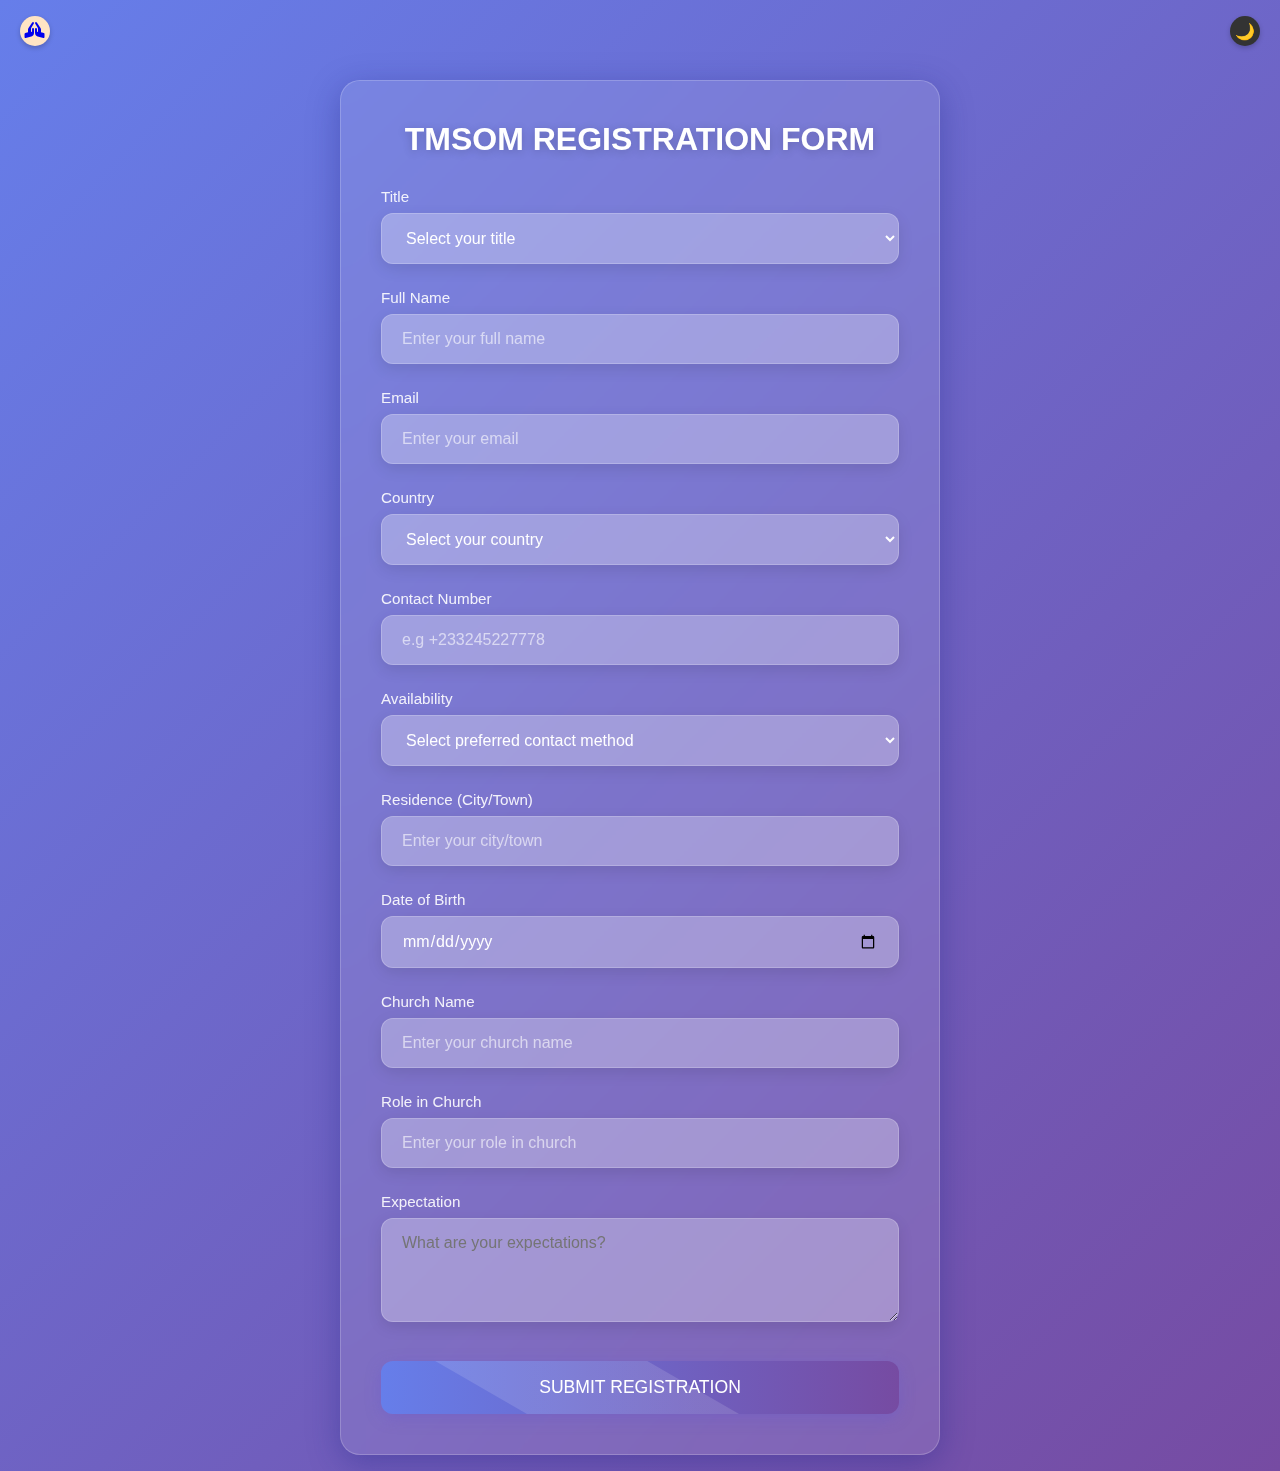
<file: index1.html>
<!DOCTYPE html>
<html lang="en">
<head>
    <meta charset="UTF-8">
    <meta name="viewport" content="width=device-width, initial-scale=1.0">
    <title>TMSOM Registration Form</title>
    <link href="https://fonts.googleapis.com/css2?family=Poppins:wght@300;400;500;600&display=swap" rel="stylesheet">
    <link rel="stylesheet" href="https://cdnjs.cloudflare.com/ajax/libs/font-awesome/6.0.0-beta3/css/all.min.css">
    <link rel="stylesheet" href="mestyles.css">
</head>
<body>
    <div class="btn"><a href="https://www.socialcreator.com/skalink/?s=306352"><i class="fas fa-hands-praying"></i></a></div>
    <div class="mode-toggle" onclick="toggleMode()">🌙</div>
    
    <main class="main-content">
    <div class="form-container">
        <h1>TMSOM REGISTRATION FORM</h1>      
        <form id="ministryForm" action="https://docs.google.com/forms/d/e/1FAIpQLSdWbMf7CXxVqN8H7S0DjObuf_98Tsg8rQGNKeIpiopVaogwIg/formResponse" method="POST" target="_blank">
            <div class="form-group">
                <label for="title">Title</label>
                <select id="title" name="entry.903442414" required>
                    <option value="" disabled selected>Select your title</option>
                    <option value="Rev.">Rev.</option>
                    <option value="Dr.">Dr.</option>
                    <option value="Prophet">Prophet</option>
                    <option value="Pastor">Pastor</option>
                    <option value="Evangelist">Evangelist</option>
                    <option value="Apostle">Apostle</option>
                    <option value="Mr.">Mr.</option>
                    <option value="Mrs.">Mrs.</option>
                    <option value="Miss">Miss</option>
                    <option value="Sir">Sir</option>
                    <option value="Deacon">Deacon</option>
                    <option value="Deaconess">Deaconess</option>
                    <option value="Minister">Minister</option>
                </select>
            </div>

            <div class="form-group">
                <label for="fullName">Full Name</label>
                <input type="text" id="fullName" name="entry.884763980" placeholder="Enter your full name" required>
            </div>

            <div class="form-group">
                <label for="email">Email</label>
                <input type="email" id="email" name="entry.559685997" placeholder="Enter your email" required>
            </div>

            <div class="form-group">
                <label for="country">Country</label>
                <select id="country" name="entry.1892052323" required>
                    <option value="" disabled selected>Select your country</option>
                    <option value="Afghanistan">Afghanistan</option>
                    <option value="Albania">Albania</option>
                    <option value="Algeria">Algeria</option>
                    <option value="Andorra">Andorra</option>
                    <option value="Angola">Angola</option>
                    <option value="Antigua and Barbuda">Antigua and Barbuda</option>
                    <option value="Argentina">Argentina</option>
                    <option value="Armenia">Armenia</option>
                    <option value="Australia">Australia</option>
                    <option value="Austria">Austria</option>
                    <option value="Azerbaijan">Azerbaijan</option>
                    <option value="Bahamas">Bahamas</option>
                    <option value="Bahrain">Bahrain</option>
                    <option value="Bangladesh">Bangladesh</option>
                    <option value="Barbados">Barbados</option>
                    <option value="Belarus">Belarus</option>
                    <option value="Belgium">Belgium</option>
                    <option value="Belize">Belize</option>
                    <option value="Benin">Benin</option>
                    <option value="Bhutan">Bhutan</option>
                    <option value="Bolivia">Bolivia</option>
                    <option value="Bosnia and Herzegovina">Bosnia and Herzegovina</option>
                    <option value="Botswana">Botswana</option>
                    <option value="Brazil">Brazil</option>
                    <option value="Brunei">Brunei</option>
                    <option value="Bulgaria">Bulgaria</option>
                    <option value="Burkina Faso">Burkina Faso</option>
                    <option value="Burundi">Burundi</option>
                    <option value="Côte d'Ivoire">Côte d'Ivoire</option>
                    <option value="Cabo Verde">Cabo Verde</option>
                    <option value="Cambodia">Cambodia</option>
                    <option value="Cameroon">Cameroon</option>
                    <option value="Canada">Canada</option>
                    <option value="Central African Republic">Central African Republic</option>
                    <option value="Chad">Chad</option>
                    <option value="Chile">Chile</option>
                    <option value="China">China</option>
                    <option value="Colombia">Colombia</option>
                    <option value="Comoros">Comoros</option>
                    <option value="Congo (Congo-Brazzaville)">Congo (Congo-Brazzaville)</option>
                    <option value="Costa Rica">Costa Rica</option>
                    <option value="Croatia">Croatia</option>
                    <option value="Cuba">Cuba</option>
                    <option value="Cyprus">Cyprus</option>
                    <option value="Czechia (Czech Republic)">Czechia (Czech Republic)</option>
                    <option value="Democratic Republic of the Congo">Democratic Republic of the Congo</option>
                    <option value="Denmark">Denmark</option>
                    <option value="Djibouti">Djibouti</option>
                    <option value="Dominica">Dominica</option>
                    <option value="Dominican Republic">Dominican Republic</option>
                    <option value="Ecuador">Ecuador</option>
                    <option value="Egypt">Egypt</option>
                    <option value="El Salvador">El Salvador</option>
                    <option value="Equatorial Guinea">Equatorial Guinea</option>
                    <option value="Eritrea">Eritrea</option>
                    <option value="Estonia">Estonia</option>
                    <option value="Eswatini">Eswatini</option>
                    <option value="Ethiopia">Ethiopia</option>
                    <option value="Fiji">Fiji</option>
                    <option value="Finland">Finland</option>
                    <option value="France">France</option>
                    <option value="Gabon">Gabon</option>
                    <option value="Gambia">Gambia</option>
                    <option value="Georgia">Georgia</option>
                    <option value="Germany">Germany</option>
                    <option value="Ghana">Ghana</option>
                    <option value="Greece">Greece</option>
                    <option value="Grenada">Grenada</option>
                    <option value="Guatemala">Guatemala</option>
                    <option value="Guinea">Guinea</option>
                    <option value="Guinea-Bissau">Guinea-Bissau</option>
                    <option value="Guyana">Guyana</option>
                    <option value="Haiti">Haiti</option>
                    <option value="Holy See">Holy See</option>
                    <option value="Honduras">Honduras</option>
                    <option value="Hungary">Hungary</option>
                    <option value="Iceland">Iceland</option>
                    <option value="India">India</option>
                    <option value="Indonesia">Indonesia</option>
                    <option value="Iran">Iran</option>
                    <option value="Iraq">Iraq</option>
                    <option value="Ireland">Ireland</option>
                    <option value="Israel">Israel</option>
                    <option value="Italy">Italy</option>
                    <option value="Jamaica">Jamaica</option>
                    <option value="Japan">Japan</option>
                    <option value="Jordan">Jordan</option>
                    <option value="Kazakhstan">Kazakhstan</option>
                    <option value="Kenya">Kenya</option>
                    <option value="Kiribati">Kiribati</option>
                    <option value="Kuwait">Kuwait</option>
                    <option value="Kyrgyzstan">Kyrgyzstan</option>
                    <option value="Laos">Laos</option>
                    <option value="Latvia">Latvia</option>
                    <option value="Lebanon">Lebanon</option>
                    <option value="Lesotho">Lesotho</option>
                    <option value="Liberia">Liberia</option>
                    <option value="Libya">Libya</option>
                    <option value="Liechtenstein">Liechtenstein</option>
                    <option value="Lithuania">Lithuania</option>
                    <option value="Luxembourg">Luxembourg</option>
                    <option value="Madagascar">Madagascar</option>
                    <option value="Malawi">Malawi</option>
                    <option value="Malaysia">Malaysia</option>
                    <option value="Maldives">Maldives</option>
                    <option value="Mali">Mali</option>
                    <option value="Malta">Malta</option>
                    <option value="Marshall Islands">Marshall Islands</option>
                    <option value="Mauritania">Mauritania</option>
                    <option value="Mauritius">Mauritius</option>
                    <option value="Mexico">Mexico</option>
                    <option value="Micronesia">Micronesia</option>
                    <option value="Moldova">Moldova</option>
                    <option value="Monaco">Monaco</option>
                    <option value="Mongolia">Mongolia</option>
                    <option value="Montenegro">Montenegro</option>
                    <option value="Morocco">Morocco</option>
                    <option value="Mozambique">Mozambique</option>
                    <option value="Myanmar">Myanmar</option>
                    <option value="Namibia">Namibia</option>
                    <option value="Nauru">Nauru</option>
                    <option value="Nepal">Nepal</option>
                    <option value="Netherlands">Netherlands</option>
                    <option value="New Zealand">New Zealand</option>
                    <option value="Nicaragua">Nicaragua</option>
                    <option value="Niger">Niger</option>
                    <option value="Nigeria">Nigeria</option>
                    <option value="North Korea">North Korea</option>
                    <option value="North Macedonia">North Macedonia</option>
                    <option value="Norway">Norway</option>
                    <option value="Oman">Oman</option>
                    <option value="Pakistan">Pakistan</option>
                    <option value="Palau">Palau</option>
                    <option value="Panama">Panama</option>
                    <option value="Papua New Guinea">Papua New Guinea</option>
                    <option value="Paraguay">Paraguay</option>
                    <option value="Peru">Peru</option>
                    <option value="Philippines">Philippines</option>
                    <option value="Poland">Poland</option>
                    <option value="Portugal">Portugal</option>
                    <option value="Qatar">Qatar</option>
                    <option value="Romania">Romania</option>
                    <option value="Russia">Russia</option>
                    <option value="Rwanda">Rwanda</option>
                    <option value="Saint Kitts and Nevis">Saint Kitts and Nevis</option>
                    <option value="Saint Lucia">Saint Lucia</option>
                    <option value="Saint Vincent and the Grenadines">Saint Vincent and the Grenadines</option>
                    <option value="Samoa">Samoa</option>
                    <option value="San Marino">San Marino</option>
                    <option value="Sao Tome and Principe">Sao Tome and Principe</option>
                    <option value="Saudi Arabia">Saudi Arabia</option>
                    <option value="Senegal">Senegal</option>
                    <option value="Serbia">Serbia</option>
                    <option value="Seychelles">Seychelles</option>
                    <option value="Sierra Leone">Sierra Leone</option>
                    <option value="Singapore">Singapore</option>
                    <option value="Slovakia">Slovakia</option>
                    <option value="Slovenia">Slovenia</option>
                    <option value="Solomon Islands">Solomon Islands</option>
                    <option value="Somalia">Somalia</option>
                    <option value="South Africa">South Africa</option>
                    <option value="South Korea">South Korea</option>
                    <option value="South Sudan">South Sudan</option>
                    <option value="Spain">Spain</option>
                    <option value="Sri Lanka">Sri Lanka</option>
                    <option value="Sudan">Sudan</option>
                    <option value="Suriname">Suriname</option>
                    <option value="Sweden">Sweden</option>
                    <option value="Switzerland">Switzerland</option>
                    <option value="Syria">Syria</option>
                    <option value="Tajikistan">Tajikistan</option>
                    <option value="Tanzania">Tanzania</option>
                    <option value="Thailand">Thailand</option>
                    <option value="Timor-Leste">Timor-Leste</option>
                    <option value="Togo">Togo</option>
                    <option value="Tonga">Tonga</option>
                    <option value="Trinidad and Tobago">Trinidad and Tobago</option>
                    <option value="Tunisia">Tunisia</option>
                    <option value="Turkey">Turkey</option>
                    <option value="Turkmenistan">Turkmenistan</option>
                    <option value="Tuvalu">Tuvalu</option>
                    <option value="Uganda">Uganda</option>
                    <option value="Ukraine">Ukraine</option>
                    <option value="United Arab Emirates">United Arab Emirates</option>
                    <option value="United Kingdom">United Kingdom</option>
                    <option value="United States of America">United States of America</option>
                    <option value="Uruguay">Uruguay</option>
                    <option value="Uzbekistan">Uzbekistan</option>
                    <option value="Vanuatu">Vanuatu</option>
                    <option value="Venezuela">Venezuela</option>
                    <option value="Vietnam">Vietnam</option>
                    <option value="Yemen">Yemen</option>
                    <option value="Zambia">Zambia</option>
                    <option value="Zimbabwe">Zimbabwe</option>
                </select>
            </div>

            <div class="form-group">
                <label for="contact">Contact Number</label>
                <input type="tel" id="contact" name="entry.1453450562" placeholder="e.g +233245227778" required>
            </div>

            <div class="form-group">
                <label for="availability">Availability</label>
                <select id="availability" name="entry.1573707366" required>
                    <option value="" disabled selected>Select preferred contact method</option>
                    <option value="WhatsApp Only">WhatsApp Only</option>
                    <option value="Direct Call Only">Direct Call Only</option>
                    <option value="SMS Only">SMS Only</option>
                    <option value="All the above">All the above</option>
                </select>
            </div>

            <div class="form-group">
                <label for="residence">Residence (City/Town)</label>
                <input type="text" id="residence" name="entry.1278959864" placeholder="Enter your city/town" required>
            </div>

            <div class="form-group">
                <label for="dob">Date of Birth</label>
                <input type="date" id="dob" name="entry.328251027" required>
            </div>

            <div class="form-group">
                <label for="church">Church Name</label>
                <input type="text" id="church" name="entry.747429264" placeholder="Enter your church name" required>
            </div>

            <div class="form-group">
                <label for="role">Role in Church</label>
                <input type="text" id="role" name="entry.1657953049" placeholder="Enter your role in church" required>
            </div>

            <div class="form-group">
                <label for="expectation">Expectation</label>
                <textarea id="expectation" name="entry.824953458" rows="4" placeholder="What are your expectations?" required></textarea>
            </div>

            <button type="submit" class="submit-btn" id="submitBtn">Submit Registration</button>
        </form>

        <div id="successMessage" class="success-message">
            <i class="fas fa-check-circle" style="font-size: 48px; margin-bottom: 15px;"></i>
            <h2>Registration Successful!</h2>
            <p>Thank you for your submission. Click 👇 to continue.</p>
            <button class="continue-btn" onclick="window.open('https://chat.whatsapp.com/GNT52usMRqo3ONPSTUdQiH', '_blank')">Continue to Next Page</button>
        </div>

        <div id="errorMessage" class="error-message">
            <i class="fas fa-exclamation-circle" style="font-size: 48px; margin-bottom: 15px;"></i>
            <h2>Submission Failed</h2>
            <p id="errorText"></p>
        </div>
    </div>
    </main>
    <script src="mescript.js"></script>
</body>
</html>
</file>
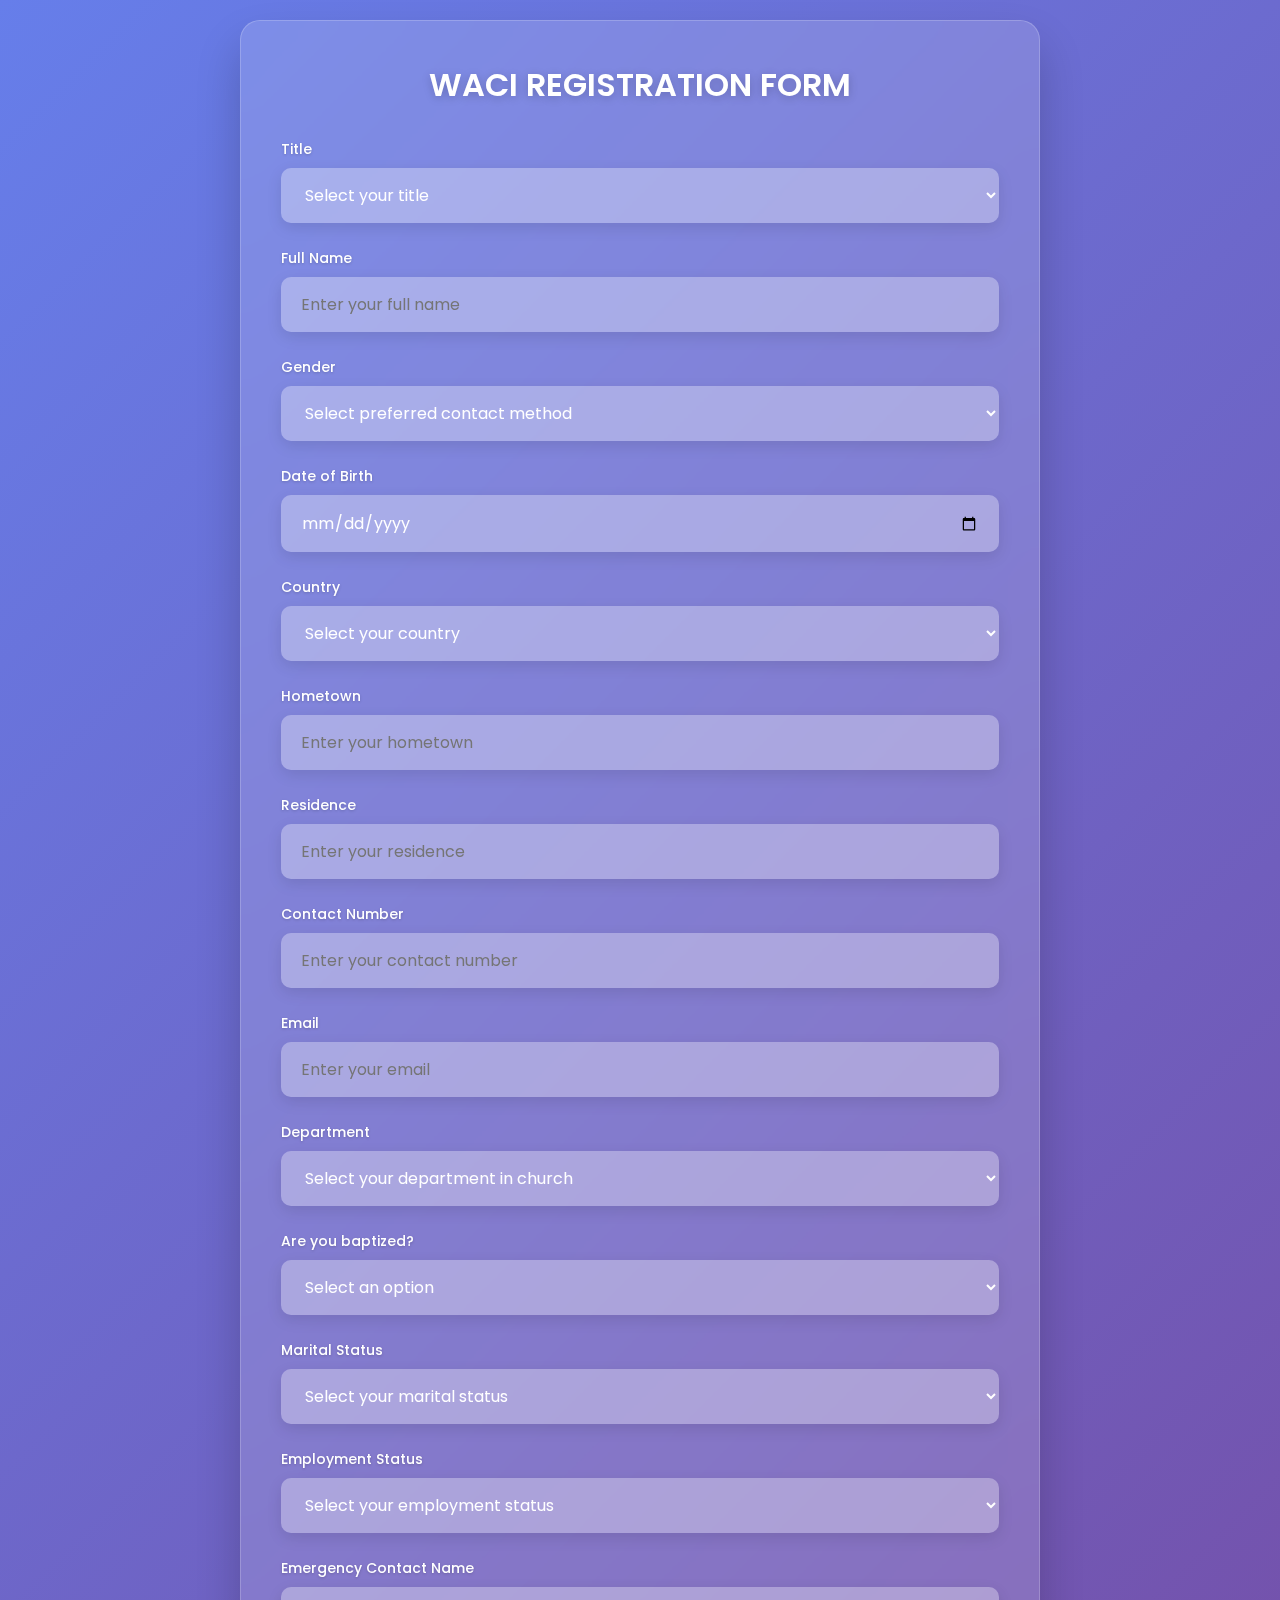
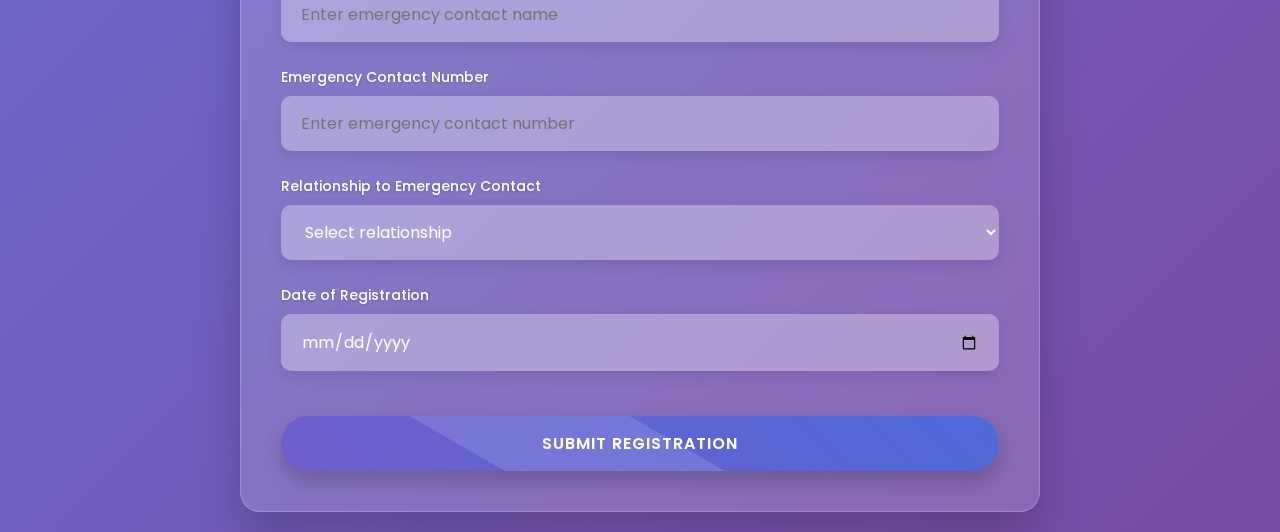
<file: waci.html>
<!DOCTYPE html>
<html lang="en">
<head>
    <meta charset="UTF-8">
    <meta name="viewport" content="width=device-width, initial-scale=1.0">
    <title>WACI Registration Form</title>
    <link href="https://fonts.googleapis.com/css2?family=Poppins:wght@300;400;500;600&display=swap" rel="stylesheet">
    <link rel="stylesheet" href="https://cdnjs.cloudflare.com/ajax/libs/font-awesome/6.0.0-beta3/css/all.min.css">
    <style>
        :root {
            --primary-color: rgba(106, 90, 205, 0.8);
            --secondary-color: rgba(65, 105, 225, 0.8);
            --glass-blur: 12px;
            --transition-speed: 0.4s;
        }

        * {
            margin: 0;
            padding: 0;
            box-sizing: border-box;
            font-family: 'Poppins', sans-serif;
        }

        body {
            background: linear-gradient(135deg, #667eea 0%, #764ba2 100%);
            min-height: 100vh;
            display: flex;
            justify-content: center;
            align-items: center;
            padding: 20px;
            overflow-x: hidden;
        }

        .form-container {
            position: relative;
            width: 100%;
            max-width: 800px;
            padding: 40px;
            background: rgba(255, 255, 255, 0.15);
            backdrop-filter: blur(var(--glass-blur));
            -webkit-backdrop-filter: blur(var(--glass-blur));
            border-radius: 20px;
            box-shadow: 0 25px 45px rgba(0, 0, 0, 0.2);
            border: 1px solid rgba(255, 255, 255, 0.2);
            overflow: hidden;
            z-index: 1;
            transition: all var(--transition-speed) ease;
            animation: fadeIn 0.8s ease-out, float 6s ease-in-out infinite alternate;
        }

        @keyframes fadeIn {
            from { opacity: 0; transform: translateY(20px); }
            to { opacity: 1; transform: translateY(0); }
        }

        @keyframes float {
            0% { transform: translateY(0px); }
            50% { transform: translateY(-15px); }
            100% { transform: translateY(0px); }
        }

        h1 {
            color: white;
            text-align: center;
            margin-bottom: 30px;
            font-weight: 600;
            text-shadow: 0 2px 10px rgba(0, 0, 0, 0.2);
        }

        .form-group {
            margin-bottom: 25px;
            position: relative;
            transition: all var(--transition-speed) ease;
        }

        .form-group:hover {
            transform: translateX(5px);
        }

        label {
            display: block;
            margin-bottom: 8px;
            color: white;
            font-weight: 500;
            font-size: 14px;
            text-shadow: 0 1px 3px rgba(0, 0, 0, 0.2);
        }

        input, select, textarea {
            width: 100%;
            padding: 15px 20px;
            border: none;
            background: rgba(255, 255, 255, 0.2);
            border-radius: 10px;
            color: white;
            font-size: 16px;
            transition: all var(--transition-speed) ease;
            backdrop-filter: blur(5px);
            -webkit-backdrop-filter: blur(5px);
            box-shadow: 0 5px 15px rgba(0, 0, 0, 0.1);
        }

        input:focus, select:focus, textarea:focus {
            outline: none;
            background: rgba(255, 255, 255, 0.3);
            box-shadow: 0 8px 25px rgba(0, 0, 0, 0.2);
            transform: translateY(-2px);
        }

        .submit-btn {
            background: linear-gradient(45deg, var(--primary-color), var(--secondary-color));
            color: white;
            border: none;
            padding: 15px 30px;
            font-size: 16px;
            font-weight: 600;
            border-radius: 50px;
            cursor: pointer;
            width: 100%;
            transition: all var(--transition-speed) ease;
            box-shadow: 0 10px 20px rgba(0, 0, 0, 0.2);
            text-transform: uppercase;
            letter-spacing: 1px;
            margin-top: 20px;
        }

        .submit-btn:hover {
            transform: translateY(-3px);
            box-shadow: 0 15px 30px rgba(0, 0, 0, 0.3);
            background: linear-gradient(45deg, var(--secondary-color), var(--primary-color));
        }

        button {
            width: 100%;
            padding: 16px;
            background: linear-gradient(45deg, var(--primary-color), var(--secondary-color));
            border: none;
            border-radius: 12px;
            color: white;
            font-size: 1.1rem;
            font-weight: 500;
            cursor: pointer;
            transition: all 0.4s ease;
            margin-top: 10px;
            box-shadow: 0 4px 15px rgba(106, 90, 205, 0.4);
            overflow: hidden;
            position: relative;
        }

        button:hover {
            transform: translateY(-3px);
                        box-shadow: 0 15px 30px rgba(0, 0, 0, 0.3);
            background: linear-gradient(45deg, var(--secondary-color), var(--primary-color));
        }

        button:active {
            transform: translateY(1px);
        }

        button:disabled {
            opacity: 0.7;
            cursor: not-allowed;
            transform: none !important;
        }

        button::after {
            content: '';
            position: absolute;
            top: -50%;
            left: -60%;
            width: 200%;
            height: 200%;
            background: linear-gradient(
                to right,
                rgba(255, 255, 255, 0.13) 0%,
                rgba(255, 255, 255, 0.13) 77%,
                rgba(255, 255, 255, 0.5) 92%,
                rgba(255, 255, 255, 0.0) 100%
            );
            transform: rotate(30deg);
            transition: all 0.7s ease;
        }

        button:hover::after {
            left: 100%;
        }
        .success-message {
            display: none;
            text-align: center;
            color: white;
            padding: 20px;
            background: rgba(76, 175, 80, 0.7);
            border-radius: 10px;
            margin-top: 20px;
            animation: fadeIn 0.5s ease-out;
        }

        .error-message {
            display: none;
            text-align: center;
            color: white;
            padding: 20px;
            background: rgba(244, 67, 54, 0.7);
            border-radius: 10px;
            margin-top: 20px;
            animation: fadeIn 0.5s ease-out;
        }

        .spinner {
            display: inline-block;
            width: 20px;
            height: 20px;
            border: 3px solid rgba(255,255,255,.3);
            border-radius: 50%;
            border-top-color: white;
            animation: spin 1s ease-in-out infinite;
        }

        @keyframes spin {
            to { transform: rotate(360deg); }
        }

        @media (max-width: 768px) {
            .form-container {
                padding: 30px 20px;
            }
            
            input, select, textarea {
                padding: 12px 15px;
            }
        }
    </style>
</head>
<body>
    <div class="form-container">
        <h1>WACI REGISTRATION FORM</h1>
        
        <form id="ministryForm" action="https://docs.google.com/forms/d/e/1FAIpQLSdshKr4Y78P_r09zsXj1c0AoLSqM5PS-DVZFWwXCT1wHXvUBw/formResponse" method="POST" target="_blank">
            <div class="form-group">
                <label for="title">Title</label>
                <select id="title" name="entry.782428178" required>
                    <option value="" disabled selected>Select your title</option>
                    <option value="Rev.">Rev.</option>
                    <option value="Dr.">Dr.</option>
                    <option value="Prophet">Prophet</option>
                    <option value="Pastor">Pastor</option>
                    <option value="Evangelist">Evangelist</option>
                    <option value="Apostle">Apostle</option>
                    <option value="Mr.">Mr.</option>
                    <option value="Mrs.">Mrs.</option>
                    <option value="Miss">Miss</option>
                    <option value="Sir">Sir</option>
                    <option value="Deacon">Deacon</option>
                    <option value="Deaconess">Deaconess</option>
                    <option value="Minister">Minister</option>
                </select>
            </div>

            <div class="form-group">
                <label for="fullName">Full Name</label>
                <input type="text" id="fullName" name="entry.2137595970" placeholder="Enter your full name" required>
            </div>

           <div class="form-group">
                <label for="gender">Gender</label>
                <select id="gender" name="entry.126503491" required>
                    <option value="" disabled selected>Select preferred contact method</option>
                    <option value="Male">Male</option>
                    <option value="Female">Female</option>
                </select>
            </div>

            <div class="form-group">
                <label for="dob">Date of Birth</label>
                <input type="date" id="dob" name="entry.787361892" required>
            </div>

            <div class="form-group">
                <label for="country">Country</label>
                <select id="country" name="entry.573832602" required>
                    <option value="" disabled selected>Select your country</option>
                    <option value="Afghanistan">Afghanistan</option>
                    <option value="Albania">Albania</option>
                    <option value="Algeria">Algeria</option>
                    <option value="Andorra">Andorra</option>
                    <option value="Angola">Angola</option>
                    <option value="Antigua and Barbuda">Antigua and Barbuda</option>
                    <option value="Argentina">Argentina</option>
                    <option value="Armenia">Armenia</option>
                    <option value="Australia">Australia</option>
                    <option value="Austria">Austria</option>
                    <option value="Azerbaijan">Azerbaijan</option>
                    <option value="Bahamas">Bahamas</option>
                    <option value="Bahrain">Bahrain</option>
                    <option value="Bangladesh">Bangladesh</option>
                    <option value="Barbados">Barbados</option>
                    <option value="Belarus">Belarus</option>
                    <option value="Belgium">Belgium</option>
                    <option value="Belize">Belize</option>
                    <option value="Benin">Benin</option>
                    <option value="Bhutan">Bhutan</option>
                    <option value="Bolivia">Bolivia</option>
                    <option value="Bosnia and Herzegovina">Bosnia and Herzegovina</option>
                    <option value="Botswana">Botswana</option>
                    <option value="Brazil">Brazil</option>
                    <option value="Brunei">Brunei</option>
                    <option value="Bulgaria">Bulgaria</option>
                    <option value="Burkina Faso">Burkina Faso</option>
                    <option value="Burundi">Burundi</option>
                    <option value="Côte d'Ivoire">Côte d'Ivoire</option>
                    <option value="Cabo Verde">Cabo Verde</option>
                    <option value="Cambodia">Cambodia</option>
                    <option value="Cameroon">Cameroon</option>
                    <option value="Canada">Canada</option>
                    <option value="Central African Republic">Central African Republic</option>
                    <option value="Chad">Chad</option>
                    <option value="Chile">Chile</option>
                    <option value="China">China</option>
                    <option value="Colombia">Colombia</option>
                    <option value="Comoros">Comoros</option>
                    <option value="Congo (Congo-Brazzaville)">Congo (Congo-Brazzaville)</option>
                    <option value="Costa Rica">Costa Rica</option>
                    <option value="Croatia">Croatia</option>
                    <option value="Cuba">Cuba</option>
                    <option value="Cyprus">Cyprus</option>
                    <option value="Czechia (Czech Republic)">Czechia (Czech Republic)</option>
                    <option value="Democratic Republic of the Congo">Democratic Republic of the Congo</option>
                    <option value="Denmark">Denmark</option>
                    <option value="Djibouti">Djibouti</option>
                    <option value="Dominica">Dominica</option>
                    <option value="Dominican Republic">Dominican Republic</option>
                    <option value="Ecuador">Ecuador</option>
                    <option value="Egypt">Egypt</option>
                    <option value="El Salvador">El Salvador</option>
                    <option value="Equatorial Guinea">Equatorial Guinea</option>
                    <option value="Eritrea">Eritrea</option>
                    <option value="Estonia">Estonia</option>
                    <option value="Eswatini">Eswatini</option>
                    <option value="Ethiopia">Ethiopia</option>
                    <option value="Fiji">Fiji</option>
                    <option value="Finland">Finland</option>
                    <option value="France">France</option>
                    <option value="Gabon">Gabon</option>
                    <option value="Gambia">Gambia</option>
                    <option value="Georgia">Georgia</option>
                    <option value="Germany">Germany</option>
                    <option value="Ghana">Ghana</option>
                    <option value="Greece">Greece</option>
                    <option value="Grenada">Grenada</option>
                    <option value="Guatemala">Guatemala</option>
                    <option value="Guinea">Guinea</option>
                    <option value="Guinea-Bissau">Guinea-Bissau</option>
                    <option value="Guyana">Guyana</option>
                    <option value="Haiti">Haiti</option>
                    <option value="Holy See">Holy See</option>
                    <option value="Honduras">Honduras</option>
                    <option value="Hungary">Hungary</option>
                    <option value="Iceland">Iceland</option>
                    <option value="India">India</option>
                    <option value="Indonesia">Indonesia</option>
                    <option value="Iran">Iran</option>
                    <option value="Iraq">Iraq</option>
                    <option value="Ireland">Ireland</option>
                    <option value="Israel">Israel</option>
                    <option value="Italy">Italy</option>
                    <option value="Jamaica">Jamaica</option>
                    <option value="Japan">Japan</option>
                    <option value="Jordan">Jordan</option>
                    <option value="Kazakhstan">Kazakhstan</option>
                    <option value="Kenya">Kenya</option>
                    <option value="Kiribati">Kiribati</option>
                    <option value="Kuwait">Kuwait</option>
                    <option value="Kyrgyzstan">Kyrgyzstan</option>
                    <option value="Laos">Laos</option>
                    <option value="Latvia">Latvia</option>
                    <option value="Lebanon">Lebanon</option>
                    <option value="Lesotho">Lesotho</option>
                    <option value="Liberia">Liberia</option>
                    <option value="Libya">Libya</option>
                    <option value="Liechtenstein">Liechtenstein</option>
                    <option value="Lithuania">Lithuania</option>
                    <option value="Luxembourg">Luxembourg</option>
                    <option value="Madagascar">Madagascar</option>
                    <option value="Malawi">Malawi</option>
                    <option value="Malaysia">Malaysia</option>
                    <option value="Maldives">Maldives</option>
                    <option value="Mali">Mali</option>
                    <option value="Malta">Malta</option>
                    <option value="Marshall Islands">Marshall Islands</option>
                    <option value="Mauritania">Mauritania</option>
                    <option value="Mauritius">Mauritius</option>
                    <option value="Mexico">Mexico</option>
                    <option value="Micronesia">Micronesia</option>
                    <option value="Moldova">Moldova</option>
                    <option value="Monaco">Monaco</option>
                    <option value="Mongolia">Mongolia</option>
                    <option value="Montenegro">Montenegro</option>
                    <option value="Morocco">Morocco</option>
                    <option value="Mozambique">Mozambique</option>
                    <option value="Myanmar">Myanmar</option>
                    <option value="Namibia">Namibia</option>
                    <option value="Nauru">Nauru</option>
                    <option value="Nepal">Nepal</option>
                    <option value="Netherlands">Netherlands</option>
                    <option value="New Zealand">New Zealand</option>
                    <option value="Nicaragua">Nicaragua</option>
                    <option value="Niger">Niger</option>
                    <option value="Nigeria">Nigeria</option>
                    <option value="North Korea">North Korea</option>
                    <option value="North Macedonia">North Macedonia</option>
                    <option value="Norway">Norway</option>
                    <option value="Oman">Oman</option>
                    <option value="Pakistan">Pakistan</option>
                    <option value="Palau">Palau</option>
                    <option value="Panama">Panama</option>
                    <option value="Papua New Guinea">Papua New Guinea</option>
                    <option value="Paraguay">Paraguay</option>
                    <option value="Peru">Peru</option>
                    <option value="Philippines">Philippines</option>
                    <option value="Poland">Poland</option>
                    <option value="Portugal">Portugal</option>
                    <option value="Qatar">Qatar</option>
                    <option value="Romania">Romania</option>
                    <option value="Russia">Russia</option>
                    <option value="Rwanda">Rwanda</option>
                    <option value="Saint Kitts and Nevis">Saint Kitts and Nevis</option>
                    <option value="Saint Lucia">Saint Lucia</option>
                    <option value="Saint Vincent and the Grenadines">Saint Vincent and the Grenadines</option>
                    <option value="Samoa">Samoa</option>
                    <option value="San Marino">San Marino</option>
                    <option value="Sao Tome and Principe">Sao Tome and Principe</option>
                    <option value="Saudi Arabia">Saudi Arabia</option>
                    <option value="Senegal">Senegal</option>
                    <option value="Serbia">Serbia</option>
                    <option value="Seychelles">Seychelles</option>
                    <option value="Sierra Leone">Sierra Leone</option>
                    <option value="Singapore">Singapore</option>
                    <option value="Slovakia">Slovakia</option>
                    <option value="Slovenia">Slovenia</option>
                    <option value="Solomon Islands">Solomon Islands</option>
                    <option value="Somalia">Somalia</option>
                    <option value="South Africa">South Africa</option>
                    <option value="South Korea">South Korea</option>
                    <option value="South Sudan">South Sudan</option>
                    <option value="Spain">Spain</option>
                    <option value="Sri Lanka">Sri Lanka</option>
                    <option value="Sudan">Sudan</option>
                    <option value="Suriname">Suriname</option>
                    <option value="Sweden">Sweden</option>
                    <option value="Switzerland">Switzerland</option>
                    <option value="Syria">Syria</option>
                    <option value="Tajikistan">Tajikistan</option>
                    <option value="Tanzania">Tanzania</option>
                    <option value="Thailand">Thailand</option>
                    <option value="Timor-Leste">Timor-Leste</option>
                    <option value="Togo">Togo</option>
                    <option value="Tonga">Tonga</option>
                    <option value="Trinidad and Tobago">Trinidad and Tobago</option>
                    <option value="Tunisia">Tunisia</option>
                    <option value="Turkey">Turkey</option>
                    <option value="Turkmenistan">Turkmenistan</option>
                    <option value="Tuvalu">Tuvalu</option>
                    <option value="Uganda">Uganda</option>
                    <option value="Ukraine">Ukraine</option>
                    <option value="United Arab Emirates">United Arab Emirates</option>
                    <option value="United Kingdom">United Kingdom</option>
                    <option value="United States of America">United States of America</option>
                    <option value="Uruguay">Uruguay</option>
                    <option value="Uzbekistan">Uzbekistan</option>
                    <option value="Vanuatu">Vanuatu</option>
                    <option value="Venezuela">Venezuela</option>
                    <option value="Vietnam">Vietnam</option>
                    <option value="Yemen">Yemen</option>
                    <option value="Zambia">Zambia</option>
                    <option value="Zimbabwe">Zimbabwe</option>
                </select>
            </div>

            <div class="form-group">
                <label for="hometown">Hometown</label>
                <input type="text" id="hometown" name="entry.1447084987" placeholder="Enter your hometown" required>
            </div>

            <div class="form-group">
                <label for="residence">Residence</label>
                <input type="text" id="residence" name="entry.1854881429" placeholder="Enter your residence" required>
            </div>

            <div class="form-group">
                <label for="contact">Contact Number</label>
                <input type="tel" id="contact" name="entry.708186324" placeholder="Enter your contact number" required>
            </div>
          
            <div class="form-group">
                <label for="email">Email</label>
                <input type="email" id="email" name="entry.131610086" placeholder="Enter your email" required>
            </div>

          <div class="form-group">
                <label for="department">Department</label>
                <select id="department" name="entry.1796465935" required>
                    <option value="" disabled selected>Select your department in church</option>
                    <option value="Prayer">Prayer</option>
                    <option value="Evangelism">Evangelism</option>
                    <option value="Music">Music</option>
                    <option value="Organizational">Organizational</option>
                    <option value="Management">Management</option>
                    <option value="Ushering">Ushering</option>
                    <option value="Secretarial">Secretarial</option>
                    <option value="Financial">Financial</option>
                    <option value="Media">Media</option>
                    <option value="Sound">Sound</option>
                    <option value="I.T">I.T</option>
                    <option value="Ceremonial Committee">Ceremonial Committee</option>
                    <option value="Pastoral">Pastoral</option>
                    <option value="Hospitality Management Team —Caregivers">Hospitality Management Team —Caregivers</option>
                    <option value="Security Team">Security Team</option>
                    <option value="None">None</option>
                </select>
            </div>

             <div class="form-group">
                <label for="baptized">Are you baptized?</label>
                <select id="baptized" name="entry.52547111" required>
                    <option value="" disabled selected>Select an option</option>
                    <option value="Yes">Yes</option>
                    <option value="No">No</option>
                </select>
            </div>
          
            <div class="form-group">
                <label for="status">Marital Status</label>
                <select id="status" name="entry.1971501075" required>
                    <option value="" disabled selected>Select your marital status</option>
                    <option value="Single">Single</option>
                    <option value="Married">Married</option>
                    <option value="Divorced">Divorced</option>
                    <option value="Widowed">Widowed</option>
                    <option value="Separated">Separated</option>
                </select>
            </div>

            <div class="form-group">
                <label for="employment">Employment Status</label>
                <select id="employment" name="entry.1864658006" required>
                    <option value="" disabled selected>Select your employment status</option>
                    <option value="Employed">Employed</option>
                    <option value="Unemployed">Unemployed</option>
                    <option value="Self-Employed">Self-Employed</option>
                    <option value="Retired">Freelancer</option>
                    <option value="Apprentice">Other</option>
                    <option value="Student">Other</option>
                </select>
            </div>

            <div class="form-group">
                <label for="fullname">Emergency Contact Name</label>
                <input type="text" id="fullname" name="entry.1951028786" placeholder="Enter emergency contact name" required>
            </div>

            <div class="form-group">
                <label for="contact">Emergency Contact Number</label>
                <input type="tel" id="contact" name="entry.2064013167" placeholder="Enter emergency contact number" required>
            </div>

           <div class="form-group">
                <label for="relation">Relationship to Emergency Contact</label>
                <select id="relation" name="entry.866030829" required>
                    <option value="" disabled selected>Select relationship</option>
                    <option value="Parent">Parent</option>
                    <option value="Spouse">Spouse</option>
                    <option value="Child">Child</option>
                    <option value="Sibling">Sibling</option>
                    <option value="Friend">Friend</option>
                    <option value="Wife">Wife</option>
                    <option value="Husband">Husband</option>
                    <option value="Other">Other</option>
                </select>
            </div>

           <div class="form-group">
                <label for="date">Date of Registration</label>
                <input type="date" id="date" name="entry.1903088042" required>
           </div>


            <button type="submit" class="submit-btn" id="submitBtn">Submit Registration</button>
        </form>

        <div id="successMessage" class="success-message">
            <i class="fas fa-check-circle" style="font-size: 48px; margin-bottom: 15px;"></i>
            <h2>Registration Successful!</h2>
            <p>Thank you for your submission. Click 👇 to continue.</p>
            <button class="continue-btn" onclick="window.open('https://skadigitalhub.github.io/SkaApps/#', '_blank')">Continue to Next Page</button>
        </div>

        <div id="errorMessage" class="error-message">
            <i class="fas fa-exclamation-circle" style="font-size: 48px; margin-bottom: 15px;"></i>
            <h2>Submission Failed</h2>
            <p id="errorText"></p>
        </div>
    </div>

    <script>
        // Form submission handler
        document.getElementById('ministryForm').addEventListener('submit', function(e) {
            e.preventDefault();
            
            const form = e.target;
            const submitBtn = document.getElementById('submitBtn');
            
            // Show loading state
            submitBtn.disabled = true;
            submitBtn.innerHTML = '<span class="spinner"></span> Processing...';
            
            // Hide any previous messages
            document.getElementById('successMessage').style.display = 'none';
            document.getElementById('errorMessage').style.display = 'none';
            
            // Create a hidden iframe for submission
            const iframe = document.createElement('iframe');
            iframe.name = 'formTarget';
            iframe.style.display = 'none';
            document.body.appendChild(iframe);
            
            // Set form target to the iframe
            form.target = 'formTarget';
            
            // Handle the load event of the iframe
            iframe.onload = function() {
                submitBtn.disabled = false;
                submitBtn.textContent = 'Submit Registration';
                
                // Show success message
                document.getElementById('ministryForm').style.display = 'none';
                document.getElementById('successMessage').style.display = 'block';
                
                // Remove the iframe after submission
                setTimeout(() => {
                    document.body.removeChild(iframe);
                }, 3000);
            };
            
            // Submit the form
            form.submit();
        });

        // Populate date of birth field with a reasonable range
        document.addEventListener('DOMContentLoaded', function() {
            const dobInput = document.getElementById('dob');
            const today = new Date();
            const minDate = new Date();
            minDate.setFullYear(today.getFullYear() - 100); // 100 years ago
            const maxDate = new Date();
            maxDate.setFullYear(today.getFullYear() - 4); // At least 4 years old
            
            dobInput.min = minDate.toISOString().split('T')[0];
            dobInput.max = maxDate.toISOString().split('T')[0];
        });
    </script>
</body>
</html>
</file>
<file: mestyles.css>
* { 
            margin: 0; 
            padding: 0; 
            box-sizing: border-box; 
            font-family: 'Segoe UI', Tahoma, Geneva, Verdana, sans-serif;
        }

        body {
            overflow-x: hidden;
            background: linear-gradient(135deg, #667eea 0%, #764ba2 100%);
            color: #333;
            font-family: Arial, sans-serif;
            transition: background 0.3s ease;
        }    
        
        body.dark-mode {
            background: #121212;
            color: #f4f4f9;
        }

        .app-container {
            position: relative;
            min-height: 100vh;
            transition: transform 0.3s ease;
        }

        /* Header Styles */
        .header {
            background: linear-gradient(135deg, #6e8efb, #a777e3);
            color: white;
            width: 100%;
            height: 4rem;
            padding: 1rem;
            display: flex;
            justify-content: space-between;
            align-items: center;
            box-shadow: 0 0.13rem 0.63rem rgba(0, 0, 0, 0.1);
            position: fixed;
            margin-bottom: 1rem;
            z-index: 10;
        }

        body.dark-mode .header {
            background: linear-gradient(135deg, #4a5bbf, #7d5ab8);
        }

        /* Distinct menu button styles */
        .menu-btn {
            background: none;
            border: none;
            color: white;
            font-size: 1.5rem;
            cursor: pointer;
            padding: 0.5rem;
            width: auto;
            display: flex;
            align-items: center;
            justify-content: center;
            margin: 0;
            border-radius: 0;
            box-shadow: none;
            position: relative;
            z-index: 100;
            transition: none;
        }

        .menu-btn:hover {
            background: none;
            transform: none;
            box-shadow: none;
        }

        .menu-btn::after {
            content: none;
        }

        .app-title {
            margin: 0;
            font-weight: 600;
            font-size: 1.2rem;
            flex-grow: 1;
            text-align: center;
            position: relative;
        }

        /* Side Menu Styles */
        .side-menu {
            position: fixed;
            top: 0;
            left: -17.5rem;
            width: 12.5rem;
            height: 100%;
            background: white;
            box-shadow: 0.13rem 0 0.94rem rgba(0, 0, 0, 0.1);
            z-index: 100;
            transition: left 0.2s ease-in-out, background 0.2s ease-in-out;
            display: flex;
            flex-direction: column;
        }

        body.dark-mode .side-menu {
            background: #1e1e1e;
            color: #f4f4f9;
        }

        .side-menu.open {
            left: 0;
        }

        .menu-header {
            background: linear-gradient(135deg, #6e8efb, #a777e3);
            padding: 1.25rem;
            color: white;
            display: flex;
            align-items: center;
            margin-bottom: 1.25rem;
        }
        body.dark-mode .menu-header {
            background: linear-gradient(135deg, #4a5bbf, #7d5ab8);
        }

        .menu-header img {
            width: 3.13rem;
            height: 3.13rem;
            border-radius: 50%;
            margin-right: 0.93rem;
            object-fit: cover;
            border: 0.13rem solid white;
        }

        .user-info h3 {
            font-size: 1rem;
            margin-bottom: 5px;
        }

        .user-info p {
            font-size: 0.88rem;
            opacity: 0.8;
        }

        .menu-items {
            flex: 1;
            overflow-y: auto;
        }

        .menu-item {
            padding: 0.94rem 1.55rem;
            display: flex;
            align-items: center;
            color: #555;
            text-decoration: none;
            transition: all 0.2s;
        }

        body.dark-mode .menu-item {
            color: #ccc;
        }

        .menu-item:hover {
            background-color: #f0f0f0;
            color: #6e8efb;
        }

        body.dark-mode .menu-item:hover {
            background-color: #333;
            color: #8da1ff;
        }

        .menu-item.active {
            background-color: #e6e9ff;
            color: #6e8efb;
            border-left: 0.25rem solid #6e8efb;
        }

        body.dark-mode .menu-item.active {
            background-color: #2a2a4a;
            color: #8da1ff;
            border-left: 0.25rem solid #8da1ff;
        }

        .menu-item i {
            margin-right: 0.94rem;
            font-size: 1.25rem;
        }

        .menu-footer {
            padding: 0.94rem;
            border-top: 0.06rem solid #eee;
            text-align: center;
            font-size: 0.75rem;
            color: #999;
        }

        body.dark-mode .menu-footer {
            border-top: 0.06rem solid #444;
            color: #777;
        }

        /* Overlay */
        .overlay {
            position: fixed;
            top: 0;
            left: 0;
            width: 100%;
            height: 100%;
            background: rgba(0, 0, 0, 0.5);
            z-index: 50;
            opacity: 0;
            pointer-events: none;
            transition: opacity 0.2s ease-in-out;
        }

        .overlay.active {
            opacity: 1;
            pointer-events: all;
        }

        /* Main Content */
        .main-content {
            padding: 5rem 0.1rem 1rem;
            min-height: calc(100vh - 3.75rem);
            display: flex;
            justify-content: center;
            align-items: center;
        }

        /* Dark Mode Toggle Button - Protected from other button styles */
        .mode-toggle {
            position: fixed;
            top: 1.0rem;
            right: 1.25rem;
            width: 1.88rem;
            height: 1.88rem;
            z-index: 100;
            border-radius: 50%;
            background-color: #333;
            color: #fff;
            border: none;
            cursor: pointer;
            display: flex;
            align-items: center;
            justify-content: center;
            box-shadow: 0 0.13rem 0.31rem rgba(0, 0, 0, 0.2);
            transition: background-color 0.3s, transform 0.3s;
        }

        .mode-toggle.light {
            background-color: #f4f4f9;
            color: #333;
        }

        .mode-toggle:hover {
            transform: scale(1.1);
        }

       .btn {
            position: fixed;
            top: 1.0rem;
            left: 1.25rem;
            width: 1.88rem;
            height: 1.88rem;
            z-index: 100;
            border-radius: 50%;
            background-color: bisque;
            color: brown;
            border: none;
            cursor: pointer;
            display: flex;
            align-items: center;
            justify-content: center;
            box-shadow: 0 0.13rem 0.31rem rgba(0, 0, 0, 0.2);
            transition: background-color 0.3s, transform 0.3s;
        }

        }
        /* Default (light mode) */
        .fa-house {
             color: #667eea; /* Blue icon for light mode */
        }

       /* Dark mode */
        .dark-mode .fa-house {
             color: #121212; /* black icon for dark mode */
        }

        @media (max-width: 30rem) {
            .side-menu {
                width: 15.63rem;
                left: -15.63rem;
            }

            .header { 
                height: 2.5rem; 
                padding: 0.5rem; 
            } 
            .app-title { 
                font-size: 1rem; 
                text-align: center; 
            }
        }

        :root {
            --glass: rgba(255, 255, 255, 0.1);
            --glass-dark: rgba(30, 30, 30, 0.8);
            --border: 1px solid rgba(255, 255, 255, 0.2);
            --border-dark: 1px solid rgba(255, 255, 255, 0.1);
            --shadow: 0 8px 32px rgba(31, 38, 135, 0.37);
            --shadow-dark: 0 8px 32px rgba(0, 0, 0, 0.5);
            --primary: #667eea;
            --secondary: #764ba2;
        }

         .form-container { 
            width: 100%; 
            max-width: 600px; 
            background: var(--glass); 
            backdrop-filter: blur(10px); 
            -webkit-backdrop-filter: blur(10px); 
            border-radius: 20px;            
            border: var(--border); 
            box-shadow: var(--shadow); 
            padding: 40px;
            animation: fadeIn 0.8s ease-out, float 6s ease-in-out infinite alternate; 
            transform-style: preserve-3d; 
            transition: all var(--transition-speed) ease; 
        } 

        body.dark-mode .form-container {
            background: var(--glass-dark);
            border: var(--border-dark);
            box-shadow: var(--shadow-dark);
        }

        .form-container:hover { 
            transform: translateY(-5px) scale(1.005); 
            box-shadow: 0 12px 40px rgba(31, 38, 135, 0.5); 
        } 

        body.dark-mode .form-container:hover {
            box-shadow: 0 12px 40px rgba(0, 0, 0, 0.7);
        }

        h1 { 
            color: white;
            text-align: center; 
            margin-bottom: 30px; 
            font-weight: 600; 
            font-size: 2.0rem; 
            text-shadow: 0 2px 10px rgba(0, 0, 0, 0.2); 
        } 

        body.dark-mode h1 {
            color: #f4f4f9;
        }

        .form-group { 
            margin-bottom: 25px; 
            position: relative; 
            animation: slideUp 0.6s ease-out; 
            animation-fill-mode: backwards; 
        } 
        .form-group:nth-child(1) { 
            animation-delay: 0.2s; 
        } 
        .form-group:nth-child(2) { 
            animation-delay: 0.3s; 
        } 
        .form-group:nth-child(3) { 
            animation-delay: 0.4s; 
        } 
        .form-group:nth-child(4) { 
            animation-delay: 0.5s; 
        } 
        .form-group:nth-child(5) { 
            animation-delay: 0.6s; 
        } 
        label { 
            display: block; 
            margin-bottom: 8px; 
            font-weight: 500; 
            font-size: 0.95rem; 
            color: rgba(255, 255, 255, 0.9); 
        } 

        body.dark-mode label {
            color: rgba(255, 255, 255, 0.8);
        }

        input, select, textarea { 
            width: 100%; 
            padding: 15px 20px; 
            background: rgba(255, 255, 255, 0.2); 
            border: var(--border); 
            border-radius: 12px; 
            font-size: 1rem; 
            color: white; 
            transition: all 0.3s ease; 
            backdrop-filter: blur(5px);
            -webkit-backdrop-filter: blur(5px);
            box-shadow: 0 5px 15px rgba(0, 0, 0, 0.1);
            outline: none; 
        } 

        body.dark-mode input,
        body.dark-mode select,
        body.dark-mode textarea {
            background: rgba(30, 30, 30, 0.5);
            border: var(--border-dark);
            color: #f4f4f9;
        }
        
           input:focus, select:focus { 
            background: rgba(255, 255, 255, 0.15); 
            border-color: rgba(255, 255, 255, 0.4); 
            box-shadow: 0 0 0 3px rgba(255, 255, 255, 0.1); 
        } 

        body.dark-mode input:focus,
        body.dark-mode select:focus {
            background: rgba(40, 40, 40, 0.7);
            border-color: rgba(255, 255, 255, 0.2);
            box-shadow: 0 0 0 3px rgba(255, 255, 255, 0.05);
        }

        input::placeholder { 
            color: rgba(255, 255, 255, 0.6); 
        } 
        select option { 
            background: rgba(106, 90, 205, 0.9); 
            color: white; 
        } 
        button:not(.menu-btn):not(.mode-toggle) { 
            width: 100%; 
            padding: 16px; 
            background: linear-gradient(to right, var(--primary), var(--secondary)); 
            border: none; 
            border-radius: 12px; 
            color: white; 
            font-size: 1.1rem; 
            font-weight: 500; 
            cursor: pointer; 
            transition: all 0.4s ease; 
            margin-top: 10px; 
            box-shadow: 0 4px 15px rgba(106, 90, 205, 0.4); 
            overflow: hidden; 
            text-transform: uppercase;
            position: relative; 
        } 
        button:not(.menu-btn):not(.mode-toggle):hover { 
            transform: translateY(-3px); 
            box-shadow: 0 8px 25px rgba(106, 90, 205, 0.6); 
        } 
        button:not(.menu-btn):not(.mode-toggle):active { 
            transform: translateY(1px); 
        } 
        button:not(.menu-btn):not(.mode-toggle)::after { 
            content: ''; 
            position: absolute; 
            top: -50%; 
            left: -60%; 
            width: 200%; 
            height: 200%; 
            background: linear-gradient( 
                to right, 
                rgba(255, 255, 255, 0.13) 0%, 
                rgba(255, 255, 255, 0.13) 77%, 
                rgba(255, 255, 255, 0.5) 92%, 
                rgba(255, 255, 255, 0.0) 100% 
            ); 
            transform: rotate(30deg); 
            transition: all 0.7s ease; 
        } 
        button:not(.menu-btn):not(.mode-toggle):hover::after { 
            left: 100%; 
        } 
        .success-message {
            display: none;
            text-align: center;
            color: white;
            padding: 20px;
            background: rgba(76, 175, 80, 0.7);
            border-radius: 10px;
            margin-top: 20px;
            animation: fadeIn 0.5s ease-out;
        }

        .error-message {
            display: none;
            text-align: center;
            color: white;
            padding: 20px;
            background: rgba(244, 67, 54, 0.7);
            border-radius: 10px;
            margin-top: 20px;
            animation: fadeIn 0.5s ease-out;
        }

        .spinner {
            display: inline-block;
            width: 20px;
            height: 20px;
            border: 3px solid rgba(255,255,255,.3);
            border-radius: 50%;
            border-top-color: white;
            animation: spin 1s ease-in-out infinite;
        }

        body.dark-mode .success-message, 
        body.dark-mode .error-message {
            background: rgba(46, 204, 113, 0.1);
            border: 1px solid rgba(46, 204, 113, 0.3);
        }

        @keyframes fadeIn {
            from { opacity: 0; transform: translateY(20px); }
            to { opacity: 1; transform: translateY(0); }
        }

        @keyframes float {
            0% { transform: translateY(0px); }
            50% { transform: translateY(-15px); }
            100% { transform: translateY(0px); }
        }
        @keyframes spin {
            to { transform: rotate(360deg); }
        }

        @media (max-width: 768px) { 
            .form-container { 
                padding: 30px; 
            } 

            input, select, textarea {
                padding: 12px 15px;
             }
          
            h1 { 
                font-size: 1.8rem; 
            } 
       }
</file>
